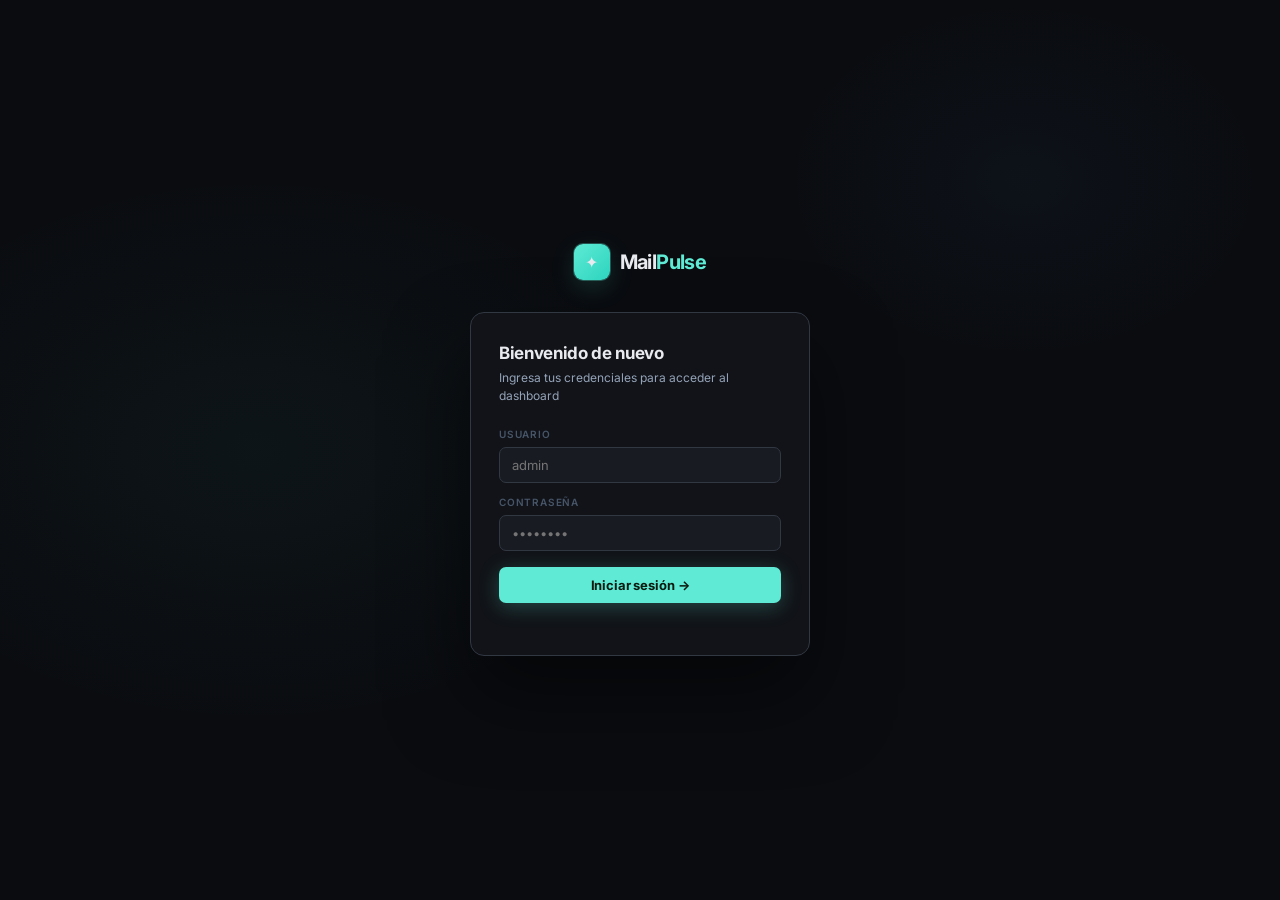
<file: frontend/index.html>
<!DOCTYPE html>
<html lang="es">

<head>
  <meta charset="UTF-8" />
  <meta name="viewport" content="width=device-width,initial-scale=1.0,viewport-fit=cover" />
  <meta name="theme-color" content="#0d9488" />
  <meta name="apple-mobile-web-app-capable" content="yes" />
  <meta name="apple-mobile-web-app-status-bar-style" content="black-translucent" />
  <title>MailPulse - AWS</title>
  <link rel="icon" type="image/svg+xml" href="assets/favicon.svg" />
  <!-- Prevent flash of login screen: check token before paint -->
  <script>
    if (localStorage.getItem('ses_token')) {
      document.documentElement.classList.add('has-token');
    }
  </script>
  <link rel="preconnect" href="https://fonts.googleapis.com" />
  <link
    href="https://fonts.googleapis.com/css2?family=Inter:wght@300;400;500;600;700;800&family=JetBrains+Mono:wght@400;500;700&display=swap"
    rel="stylesheet" />
  <link rel="stylesheet" href="css/styles.css" />
  <style>
    :root {
      /* Modern, calm palette - less saturated */
      --bg: #0a0c10;
      --surface: #111318;
      --surface2: #181b22;
      --surface3: #1f232b;
      --border: #252a34;
      --border2: #323842;
      
      /* Accent - muted teal (calming) */
      --accent: #5eead4;
      --accent-dim: rgba(94, 234, 212, .08);
      --accent-glow: rgba(94, 234, 212, .15);
      
      /* Secondary accent - soft blue */
      --accent2: #7dd3fc;
      --accent2-dim: rgba(125, 211, 252, .08);
      
      /* Text - softer whites */
      --text: #e8eaf0;
      --text2: #94a3b8;
      --text3: #475569;
      
      /* Status colors - muted */
      --red: #fca5a5;
      --red-dim: rgba(252, 165, 165, .08);
      --orange: #fdba74;
      --orange-dim: rgba(253, 186, 116, .08);
      --yellow: #fde047;
      --yellow-dim: rgba(253, 224, 71, .08);
      --blue: #93c5fd;
      --blue-dim: rgba(147, 197, 253, .08);
      
      --text-on-accent: #0a1a0e;
      --pdf-body: #1a1d24;
      --mono: 'JetBrains Mono', monospace;
      --sans: 'Inter', sans-serif;
      --display: 'Inter', sans-serif;
      --sw: 240px;
      --sw-collapsed: 54px;
      --r: 8px;
      --sidebar-transition: width .25s cubic-bezier(.4, 0, .2, 1);
    }

    /* ── LIGHT THEME ── */
    [data-theme="light"] {
      --bg: #f8fafc;
      --surface: #ffffff;
      --surface2: #f1f5f9;
      --surface3: #e2e8f0;
      --border: #e2e8f0;
      --border2: #cbd5e1;
      --text: #0f172a;
      --text2: #475569;
      --text3: #94a3b8;
      
      /* Accent - teal for light theme */
      --accent: #0d9488;
      --accent-dim: rgba(13, 148, 136, .08);
      --accent-glow: rgba(13, 148, 136, .15);
      
      --blue: #0284c7;
      --blue-dim: rgba(2, 132, 199, .08);
      --red: #dc2626;
      --red-dim: rgba(220, 38, 38, .08);
      --orange: #ea580c;
      --orange-dim: rgba(234, 88, 12, .08);
      --yellow: #ca8a04;
      --yellow-dim: rgba(202, 138, 4, .08);
      --text-on-accent: #fff;
      --pdf-body: #f0f2f5;
    }

    *,
    *::before,
    *::after {
      box-sizing: border-box;
      margin: 0;
      padding: 0
    }

    html,
    body {
      height: 100%
    }

    body {
      font-family: var(--sans);
      background: var(--bg);
      color: var(--text);
      overflow: hidden;
      font-size: 13px;
      -webkit-font-smoothing: antialiased
    }

    button {
      font-family: var(--sans);
      cursor: pointer
    }

    input,
    select {
      font-family: var(--sans)
    }

    ::-webkit-scrollbar {
      width: 3px;
      height: 3px
    }

    ::-webkit-scrollbar-track {
      background: transparent
    }

    ::-webkit-scrollbar-thumb {
      background: var(--border2);
      border-radius: 3px
    }

    /* ═══ LOGIN ═══ */
    #login-screen {
      display: flex;
      align-items: center;
      justify-content: center;
      height: 100vh;
      background:
        radial-gradient(ellipse 600px 400px at 20% 50%, rgba(94, 234, 212, .04) 0%, transparent 70%),
        radial-gradient(ellipse 400px 300px at 80% 20%, rgba(96, 165, 250, .04) 0%, transparent 60%),
        var(--bg);
    }

    .login-wrap {
      width: 340px
    }

    .login-brand {
      display: flex;
      align-items: center;
      gap: 10px;
      margin-bottom: 32px;
      justify-content: center
    }

    .login-logo {
      width: 36px;
      height: 36px;
      border-radius: 9px;
      flex-shrink: 0;
      background: linear-gradient(135deg, #5eead4, #2dd4bf);
      display: flex;
      align-items: center;
      justify-content: center;
      font-size: 16px;
      box-shadow: 0 0 0 1px rgba(94, 234, 212, .3), 0 8px 24px rgba(94, 234, 212, .15);
    }

    .login-wordmark {
      font-family: var(--display);
      font-size: 20px;
      font-weight: 700;
      letter-spacing: -.03em
    }

    .login-wordmark em {
      font-style: normal;
      color: var(--accent)
    }

    .login-card {
      background: var(--surface);
      border: 1px solid var(--border2);
      border-radius: 14px;
      padding: 28px;
      box-shadow: 0 40px 80px rgba(0, 0, 0, .5);
    }

    .login-card h2 {
      font-family: var(--display);
      font-size: 17px;
      font-weight: 700;
      margin-bottom: 3px;
      letter-spacing: -.02em
    }

    .login-card p {
      font-size: 12px;
      color: var(--text2);
      margin-bottom: 22px
    }

    .field {
      margin-bottom: 12px
    }

    .field label {
      display: block;
      font-size: 10px;
      font-weight: 600;
      color: var(--text3);
      text-transform: uppercase;
      letter-spacing: .08em;
      margin-bottom: 5px
    }

    .field input {
      width: 100%;
      background: var(--surface2);
      border: 1px solid var(--border2);
      border-radius: 7px;
      padding: 9px 12px;
      color: var(--text);
      font-size: 13px;
      outline: none;
      transition: border-color .15s, box-shadow .15s;
    }

    .field input:focus {
      border-color: var(--accent);
      box-shadow: 0 0 0 3px var(--accent-dim)
    }

    .btn-login {
      width: 100%;
      margin-top: 4px;
      background: var(--accent);
      color: var(--text-on-accent);
      border: none;
      border-radius: 7px;
      padding: 10px;
      font-size: 13px;
      font-weight: 700;
      font-family: var(--display);
      letter-spacing: -.01em;
      transition: opacity var(--t), transform var(--t);
      box-shadow: 0 4px 20px rgba(94, 234, 212, .25);
    }

    .btn-login:hover {
      opacity: .9
    }

    .btn-login:active {
      transform: scale(.99)
    }

    .btn-login:disabled {
      opacity: .7;
      cursor: not-allowed;
      pointer-events: none;
    }

    .btn-login.loading {
      position: relative;
      color: transparent;
    }

    .btn-login.loading::after {
      content: '';
      position: absolute;
      width: 18px;
      height: 18px;
      top: 50%;
      left: 50%;
      margin-left: -9px;
      margin-top: -9px;
      border: 2px solid #0a1a0e;
      border-top-color: transparent;
      border-radius: 50%;
      animation: spin .6s linear infinite;
    }

    .login-error {
      color: var(--red);
      font-size: 11px;
      margin-top: 8px;
      text-align: center;
      min-height: 16px
    }

    /* ═══ APP SHELL ═══ */
    #app {
      display: flex;
      height: 100vh
    }

    #app.hidden {
      display: none
    }

    /* ═══ SIDEBAR — Clean, modern design ═══ */
    .an-sidebar {
      width: var(--sb-w);
      flex-shrink: 0;
      background: var(--surface);
      border-right: 1px solid var(--border);
      display: flex;
      flex-direction: column;
      overflow: hidden;
      transition: var(--sidebar-transition);
      position: relative;
      z-index: 10;
    }

    .an-sidebar.collapsed {
      width: var(--sb-collapsed);
    }

    /* Brand */
    .asb-brand {
      padding: 0 14px;
      height: 52px;
      display: flex;
      align-items: center;
      gap: 10px;
      border-bottom: 1px solid var(--border);
      flex-shrink: 0;
    }

    .asb-logo {
      width: 28px;
      height: 28px;
      border-radius: 8px;
      flex-shrink: 0;
      background: linear-gradient(135deg, #5eead4, #2dd4bf);
      display: flex;
      align-items: center;
      justify-content: center;
      font-size: 12px;
      box-shadow: 0 0 0 1px rgba(94, 234, 212, .25);
    }

    .asb-name {
      font-family: var(--display);
      font-size: 15px;
      font-weight: 700;
      letter-spacing: -.03em;
      white-space: nowrap;
      overflow: hidden;
    }

    .asb-name em {
      font-style: normal;
      color: var(--accent);
    }

    .asb-collapse {
      margin-left: auto;
      flex-shrink: 0;
      width: 24px;
      height: 24px;
      border-radius: 6px;
      background: var(--surface2);
      border: 1px solid var(--border);
      color: var(--text3);
      font-size: 14px;
      font-weight: 700;
      display: flex;
      align-items: center;
      justify-content: center;
      cursor: pointer;
      transition: all .15s;
    }

    .asb-collapse:hover {
      border-color: var(--accent);
      color: var(--accent);
      background: var(--accent-dim);
    }

    /* Navigation */
    .asb-nav {
      flex: 1;
      overflow-y: auto;
      overflow-x: hidden;
      padding: 8px;
      display: flex;
      flex-direction: column;
      gap: 2px;
    }

    .asb-section-label {
      font-size: 10px;
      font-weight: 700;
      text-transform: uppercase;
      letter-spacing: .08em;
      color: var(--text3);
      padding: 10px 8px 6px;
      white-space: nowrap;
    }

    .asb-item {
      display: flex;
      align-items: center;
      gap: 10px;
      padding: 8px 10px;
      border-radius: var(--r-sm);
      font-size: 13px;
      font-weight: 500;
      color: var(--text2);
      cursor: pointer;
      transition: all var(--t);
      white-space: nowrap;
      text-decoration: none;
      border: none;
      background: none;
      width: 100%;
      text-align: left;
    }

    .asb-item:hover {
      background: var(--surface2);
      color: var(--text);
    }

    .asb-item.active {
      background: var(--accent-dim);
      color: var(--accent);
    }

    .asb-item-dot {
      width: 7px;
      height: 7px;
      border-radius: 50%;
      flex-shrink: 0;
      transition: background var(--t);
    }

    .asb-item-label {
      flex: 1;
      overflow: hidden;
      text-overflow: ellipsis;
    }

    .asb-item-count {
      font-size: 11px;
      font-family: var(--mono);
      background: var(--surface3);
      color: var(--text3);
      border-radius: 10px;
      padding: 1px 7px;
      min-width: 24px;
      text-align: center;
    }

    .asb-item.active .asb-item-count {
      background: var(--accent-glow);
      color: var(--accent);
    }

    /* Footer */
    .asb-footer {
      border-top: 1px solid var(--border);
      padding: 12px 14px;
      display: flex;
      align-items: center;
      gap: 10px;
      flex-shrink: 0;
    }

    .asb-avatar {
      width: 30px;
      height: 30px;
      border-radius: 50%;
      flex-shrink: 0;
      background: linear-gradient(135deg, #5eead4, #7dd3fc);
      display: flex;
      align-items: center;
      justify-content: center;
      font-size: 12px;
      font-weight: 700;
      color: var(--text-on-accent);
      font-family: var(--display);
    }

    .asb-footer-info {
      flex: 1;
      min-width: 0;
    }

    .asb-footer-name {
      font-size: 12px;
      font-weight: 600;
      overflow: hidden;
      text-overflow: ellipsis;
      white-space: nowrap;
      font-family: var(--display);
    }

    .asb-footer-role {
      font-size: 10px;
      color: var(--text3);
      font-family: var(--mono);
    }

    .asb-theme-btn {
      background: none;
      border: 1px solid var(--border2);
      color: var(--text3);
      border-radius: 6px;
      width: 28px;
      height: 28px;
      font-size: 14px;
      transition: all var(--t);
      display: flex;
      align-items: center;
      justify-content: center;
      flex-shrink: 0;
    }

    .asb-theme-btn:hover {
      border-color: var(--yellow);
      color: var(--yellow);
    }

    /* Collapsed state */
    .an-sidebar.collapsed .asb-name,
    .an-sidebar.collapsed .asb-section-label,
    .an-sidebar.collapsed .asb-item-label,
    .an-sidebar.collapsed .asb-item-count,
    .an-sidebar.collapsed .asb-footer-info {
      display: none !important;
    }

    .an-sidebar.collapsed .asb-brand {
      justify-content: center;
      padding: 0 8px;
      gap: 0;
    }

    .an-sidebar.collapsed .asb-logo {
      margin: 0 auto;
    }

    .an-sidebar.collapsed .asb-collapse {
      display: none;
    }

    .an-sidebar.collapsed .asb-item {
      justify-content: center;
      padding: 10px 6px;
    }

    .an-sidebar.collapsed .asb-item-dot {
      margin: 0;
    }

    .an-sidebar.collapsed .asb-footer {
      justify-content: center;
      padding: 10px 6px;
      flex-wrap: wrap;
      gap: 6px;
    }

    .an-sidebar.collapsed .asb-footer-info,
    .an-sidebar.collapsed .asb-theme-btn {
      display: none;
    }

    /* Tooltip for collapsed items */
    .an-sidebar.collapsed .asb-item {
      position: relative;
    }

    .an-sidebar.collapsed .asb-item::after {
      content: attr(data-tooltip);
      position: absolute;
      left: 100%;
      top: 50%;
      transform: translateY(-50%);
      background: var(--surface3);
      color: var(--text);
      padding: 4px 8px;
      border-radius: 4px;
      font-size: 11px;
      white-space: nowrap;
      opacity: 0;
      pointer-events: none;
      transition: opacity 0.15s;
      z-index: 100;
      margin-left: 6px;
    }

    .an-sidebar.collapsed .asb-item:hover::after {
      opacity: 1;
    }

    /* Overlay for mobile */
    .an-sidebar-overlay {
      display: none;
      position: fixed;
      inset: 0;
      z-index: 9;
      background: rgba(0,0,0,.55);
    }

    .an-sidebar-overlay.show {
      display: block;
    }

    /* Expand strip (visible when collapsed) */
    .sb-expand-strip {
      display: none;
      position: absolute;
      right: -1px;
      top: 50%;
      transform: translateY(-50%);
      width: 20px;
      height: 56px;
      background: var(--surface);
      border: 1px solid var(--border);
      border-left: none;
      border-radius: 0 6px 6px 0;
      align-items: center;
      justify-content: center;
      cursor: pointer;
      z-index: 11;
      color: var(--text3);
      font-size: 11px;
      transition: all var(--t);
      padding: 0;
    }

    .sb-expand-strip:hover {
      color: var(--accent);
      background: var(--accent-dim);
    }

    .an-sidebar.collapsed .sb-expand-strip {
      display: flex;
    }

    .an-sidebar:not(.collapsed) .sb-expand-strip {
      display: none;
    }

    /* Mobile sidebar */
    @media (max-width: 768px) {
      .an-sidebar {
        position: fixed;
        left: 0;
        top: 0;
        bottom: 0;
        z-index: 100;
        transform: translateX(-100%);
        transition: transform .25s cubic-bezier(.4,0,.2,1);
        width: var(--sb-w) !important;
        box-shadow: none;
      }

      .an-sidebar.open {
        transform: translateX(0);
        box-shadow: 4px 0 32px rgba(0,0,0,.55);
      }

      .an-sidebar.open .asb-name,
      .an-sidebar.open .asb-section-label,
      .an-sidebar.open .asb-item-label,
      .an-sidebar.open .asb-item-count,
      .an-sidebar.open .asb-footer-info {
        display: flex !important;
      }

      .an-sidebar.open .asb-brand {
        justify-content: flex-start;
        padding: 0 14px;
      }

      .an-sidebar.open .asb-logo {
        margin: 0;
      }

      .an-sidebar.open .asb-item {
        justify-content: flex-start;
        padding: 8px 10px;
      }
    }

    /* ═══ MAIN PANEL ═══ */
    .main-panel {
      flex: 1;
      display: flex;
      flex-direction: column;
      overflow: hidden;
      min-width: 0
    }

    /* ═══ TOPBAR ═══ */
    .topbar {
      height: 48px;
      flex-shrink: 0;
      border-bottom: 1px solid var(--border);
      background: var(--surface);
      display: flex;
      align-items: center;
      gap: 8px;
      padding: 0 14px;
    }

    .topbar-title {
      font-family: var(--display);
      font-size: 14px;
      font-weight: 700;
      flex-shrink: 0;
      letter-spacing: -.02em
    }

    .search-wrap {
      flex: 1;
      max-width: 360px;
      position: relative
    }

    .search-wrap input {
      width: 100%;
      background: var(--surface2);
      border: 1px solid var(--border);
      border-radius: 7px;
      padding: 6px 12px 6px 32px;
      color: var(--text);
      font-size: 12px;
      outline: none;
      transition: border-color var(--t), box-shadow var(--t);
    }

    .search-wrap input:focus {
      border-color: var(--accent);
      box-shadow: 0 0 0 3px var(--accent-dim)
    }

    .search-wrap input::placeholder {
      color: var(--text3)
    }

    .search-icon {
      position: absolute;
      left: 10px;
      top: 50%;
      transform: translateY(-50%);
      color: var(--text3);
      font-size: 12px;
      pointer-events: none
    }

    .topbar-filters {
      display: flex;
      gap: 5px;
      align-items: center;
      margin-left: auto
    }

    .fsel {
      background: var(--surface2);
      border: 1px solid var(--border);
      border-radius: 6px;
      padding: 5px 8px;
      color: var(--text);
      font-size: 11px;
      outline: none;
      height: 30px;
      transition: border-color var(--t);
    }

    .fsel:focus {
      border-color: var(--accent)
    }

    input[type="date"].fsel {
      color-scheme: dark;
      width: 122px
    }

    .topbar-sep {
      width: 1px;
      height: 18px;
      background: var(--border);
      flex-shrink: 0
    }

    .refresh-btn {
      width: 30px;
      height: 30px;
      border-radius: 6px;
      flex-shrink: 0;
      background: var(--surface2);
      border: 1px solid var(--border);
      color: var(--text2);
      font-size: 14px;
      display: flex;
      align-items: center;
      justify-content: center;
      transition: all var(--t);
    }

    .refresh-btn:hover {
      border-color: var(--accent);
      color: var(--accent);
      background: var(--accent-dim)
    }

    .refresh-btn.spinning #refresh-icon {
      display: inline-block;
      animation: spin .6s linear infinite
    }

    @keyframes spin {
      to {
        transform: rotate(360deg)
      }
    }

    /* ═══ SPLIT ═══ */
    .split-view {
      display: flex;
      flex: 1;
      overflow: hidden
    }

    .split-list {
      width: 390px;
      min-width: 260px;
      flex-shrink: 0;
      border-right: 1px solid var(--border);
      display: flex;
      flex-direction: column;
      overflow: hidden
    }

    .split-detail {
      flex: 1;
      display: flex;
      flex-direction: column;
      overflow: hidden;
      min-width: 0
    }

    /* ═══ EMAIL LIST ═══ */
    .email-list {
      flex: 1;
      overflow-y: auto
    }

    /* Email skeleton loader */
    .email-skeleton {
      display: flex;
      flex-direction: column;
      gap: 0;
    }
    .email-skeleton-row {
      display: grid;
      grid-template-columns: 16px 1fr 58px 86px;
      align-items: center;
      padding: 0 12px;
      min-height: 54px;
      border-bottom: 1px solid var(--border);
      gap: 8px;
    }
    .email-skeleton-row .sk-flag {
      width: 5px;
      height: 5px;
      border-radius: 50%;
      background: var(--surface3);
    }
    .email-skeleton-row .sk-main {
      display: flex;
      flex-direction: column;
      gap: 6px;
    }
    .email-skeleton-row .sk-line {
      height: 10px;
      border-radius: 4px;
      background: var(--surface3);
      animation: shimmer 1.5s infinite;
    }
    .email-skeleton-row .sk-line.sk-to {
      width: 60%;
    }
    .email-skeleton-row .sk-line.sk-subject {
      width: 80%;
    }
    .email-skeleton-row .sk-date {
      width: 40px;
      height: 10px;
      border-radius: 4px;
      background: var(--surface3);
      animation: shimmer 1.5s infinite;
    }
    .email-skeleton-row .sk-status {
      width: 50px;
      height: 18px;
      border-radius: 10px;
      background: var(--surface3);
      animation: shimmer 1.5s infinite;
      justify-self: end;
    }

    .email-row {
      display: grid;
      grid-template-columns: 16px 1fr 58px 86px;
      align-items: center;
      padding: 0 12px;
      min-height: 54px;
      border-bottom: 1px solid var(--border);
      cursor: pointer;
      transition: background var(--t);
      position: relative;
    }

    .email-row::before {
      content: '';
      position: absolute;
      left: 0;
      top: 6px;
      bottom: 6px;
      width: 2px;
      border-radius: 1px;
      background: transparent;
      transition: background var(--t);
    }

    .email-row:hover {
      background: var(--surface2)
    }

    .email-row:hover::before {
      background: var(--border2)
    }

    .email-row.selected {
      background: rgba(94, 234, 212, .05)
    }

    .email-row.selected::before {
      background: var(--accent)
    }

    .er-flags {
      display: flex;
      flex-direction: column;
      gap: 3px;
      align-items: center
    }

    .flag {
      width: 6px;
      height: 6px;
      border-radius: 50%
    }

    .flag.bounce {
      background: var(--red)
    }

    .flag.complaint {
      background: var(--orange)
    }

    .er-main {
      min-width: 0;
      padding: 9px 10px 9px 0
    }

    .er-to {
      font-size: 12px;
      font-weight: 600;
      white-space: nowrap;
      overflow: hidden;
      text-overflow: ellipsis;
      display: flex;
      align-items: center;
      gap: 5px
    }

    .er-subject {
      font-size: 11px;
      color: var(--text2);
      margin-top: 2px;
      white-space: nowrap;
      overflow: hidden;
      text-overflow: ellipsis
    }

    .er-date {
      font-family: var(--mono);
      font-size: 10px;
      color: var(--text3);
      text-align: right;
      padding-right: 7px
    }

    .er-status {
      display: flex;
      justify-content: flex-end
    }

    /* Badges */
    .badge {
      display: inline-flex;
      align-items: center;
      padding: 2px 7px;
      border-radius: 20px;
      font-size: 10px;
      font-weight: 600;
      font-family: var(--mono);
      letter-spacing: .02em;
      white-space: nowrap
    }

    .badge.delivered {
      background: var(--accent-dim);
      color: var(--accent)
    }

    .badge.sent {
      background: var(--blue-dim);
      color: var(--blue)
    }

    .badge.bounce {
      background: var(--red-dim);
      color: var(--red)
    }

    .badge.complaint {
      background: var(--orange-dim);
      color: var(--orange)
    }

    .badge.open {
      background: var(--yellow-dim);
      color: var(--yellow)
    }

    .badge.click {
      background: var(--yellow-dim);
      color: var(--yellow)
    }

    .badge.failed {
      background: var(--red-dim);
      color: var(--red)
    }

    /* ═══ PAGINATION ═══ */
    .pagination {
      flex-shrink: 0;
      border-top: 1px solid var(--border);
      display: flex;
      align-items: center;
      justify-content: space-between;
      padding: 7px 12px
    }

    .pag-info {
      font-size: 10px;
      color: var(--text3);
      font-family: var(--mono)
    }

    .pag-btns {
      display: flex;
      gap: 3px
    }

    .pag-btn {
      background: var(--surface2);
      border: 1px solid var(--border);
      color: var(--text2);
      border-radius: 5px;
      padding: 3px 9px;
      font-size: 10px;
      font-family: var(--mono);
      transition: all .15s;
    }

    .pag-btn:hover:not(:disabled) {
      border-color: var(--accent);
      color: var(--accent)
    }

    .pag-btn:disabled {
      opacity: .3;
      cursor: default
    }

    .pag-btn.cur {
      background: var(--accent-dim);
      border-color: rgba(94, 234, 212, .3);
      color: var(--accent)
    }

    /* ═══ DETAIL ═══ */
    .detail-empty {
      flex: 1;
      display: flex;
      flex-direction: column;
      align-items: center;
      justify-content: center;
      color: var(--text3);
      gap: 8px
    }

    .detail-empty .de-icon {
      font-size: 32px;
      opacity: .2
    }

    .detail-empty p {
      font-size: 12px
    }

    .detail-panel {
      flex: 1;
      overflow-y: auto;
      padding: 22px 24px
    }

    .detail-subject {
      font-family: var(--display);
      font-size: 17px;
      font-weight: 700;
      letter-spacing: -.03em;
      line-height: 1.3;
      margin-bottom: 12px
    }

    .detail-meta-grid {
      display: flex;
      flex-wrap: wrap;
      gap: 4px 16px;
      font-size: 11px;
      margin-bottom: 10px;
      padding-bottom: 10px;
      border-bottom: 1px solid var(--border)
    }

    .dm-item {
      display: flex;
      gap: 5px;
      align-items: center
    }

    .dm-lbl {
      color: var(--text3);
      font-family: var(--mono);
      font-size: 10px
    }

    .dm-val {
      color: var(--text2);
      font-weight: 500
    }

    .detail-status-row {
      display: flex;
      align-items: center;
      gap: 7px;
      margin-bottom: 4px;
      flex-wrap: wrap
    }

    .msg-id {
      font-size: 9px;
      color: var(--text3);
      font-family: var(--mono);
      background: var(--surface2);
      border: 1px solid var(--border);
      border-radius: 4px;
      padding: 2px 6px;
      max-width: 260px;
      overflow: hidden;
      text-overflow: ellipsis;
      white-space: nowrap
    }

    .divider {
      height: 1px;
      background: var(--border);
      margin: 14px 0
    }

    /* Content */
    .content-frame {
      border-radius: var(--r);
      overflow: hidden;
      border: 1px solid var(--border2);
      background: #fff;
      max-height: 600px;
    }

    .content-frame iframe {
      width: 100%;
      border: none;
      min-height: 260px;
      display: block
    }

    .content-plain {
      background: var(--surface2);
      border: 1px solid var(--border);
      border-radius: var(--r);
      padding: 14px;
      font-family: var(--mono);
      font-size: 11px;
      color: var(--text2);
      white-space: pre-wrap;
      line-height: 1.65
    }

    /* Attachments */
    .attach-section {
      margin-bottom: 12px
    }

    .attach-title {
      font-size: 9px;
      font-weight: 700;
      color: var(--text3);
      text-transform: uppercase;
      letter-spacing: .08em;
      margin-bottom: 7px
    }

    .attach-list {
      display: flex;
      flex-wrap: wrap;
      gap: 5px
    }

    .attach-item {
      display: flex;
      align-items: center;
      gap: 7px;
      background: var(--surface2);
      border: 1px solid var(--border);
      border-radius: 7px;
      padding: 6px 10px;
      font-size: 11px;
      transition: border-color .15s
    }

    .attach-item:hover {
      border-color: var(--accent)
    }

    .attach-icon {
      font-size: 13px
    }

    .attach-name {
      color: var(--text);
      font-weight: 600;
      max-width: 150px;
      overflow: hidden;
      text-overflow: ellipsis;
      white-space: nowrap
    }

    .attach-size {
      color: var(--text3);
      font-family: var(--mono);
      font-size: 10px
    }

    .attach-badge {
      font-size: 9px;
      background: var(--accent-dim);
      color: var(--accent);
      border-radius: 3px;
      padding: 1px 5px;
      font-family: var(--mono);
      font-weight: 700
    }

    .attach-actions {
      display: flex;
      gap: 3px;
      margin-left: 3px
    }

    .attach-btn {
      background: none;
      border: 1px solid var(--border2);
      border-radius: 4px;
      color: var(--text2);
      padding: 2px 7px;
      font-size: 10px;
      transition: all .15s
    }

    .attach-btn:hover {
      border-color: var(--accent);
      color: var(--accent);
      background: var(--accent-dim)
    }

    .attach-btn.dl {
      border-color: rgba(94, 234, 212, .2);
      color: var(--accent)
    }

    .attach-btn.dl:hover {
      background: var(--accent-dim)
    }

    /* Events */
    .events-section {
      margin-top: 18px
    }

    .events-header {
      display: flex;
      align-items: center;
      justify-content: space-between;
      padding: 10px 14px;
      cursor: pointer;
      background: var(--surface2);
      border: 1px solid var(--border);
      border-radius: 8px;
      transition: background var(--t);
    }

    .events-header:hover {
      background: var(--surface3)
    }

    .events-header-left {
      display: flex;
      align-items: center;
      gap: 7px
    }

    .events-toggle-title {
      font-size: 10px;
      font-weight: 700;
      color: var(--text2);
      text-transform: uppercase;
      letter-spacing: .07em;
      font-family: var(--display)
    }

    .events-count {
      font-size: 9px;
      font-family: var(--mono);
      background: var(--surface3);
      color: var(--text3);
      border-radius: 8px;
      padding: 1px 6px
    }

    .events-chevron {
      font-size: 11px;
      color: var(--text3);
      transition: transform var(--t);
    }

    .events-chevron.open {
      transform: rotate(180deg)
    }

    .events-body {
      overflow: hidden;
      transition: max-height var(--t);
    }

    .events-body.collapsed {
      max-height: 0 !important
    }

    .event-timeline {
      position: relative;
      padding: 12px 0 4px 16px
    }

    .event-timeline::before {
      content: '';
      position: absolute;
      left: 6px;
      top: 0;
      bottom: 0;
      width: 1px;
      background: var(--border2)
    }

    .event-item {
      position: relative;
      margin-bottom: 12px
    }

    .event-dot {
      position: absolute;
      left: -13px;
      top: 3px;
      width: 7px;
      height: 7px;
      border-radius: 50%;
      border: 2px solid var(--bg)
    }

    .event-dot.send {
      background: var(--blue)
    }

    .event-dot.delivery {
      background: var(--accent)
    }

    .event-dot.bounce {
      background: var(--red)
    }

    .event-dot.complaint {
      background: var(--orange)
    }

    .event-dot.open {
      background: var(--yellow)
    }

    .event-dot.click {
      background: var(--yellow)
    }

    .event-dot.default {
      background: var(--text3)
    }

    .event-type {
      font-size: 10px;
      font-weight: 700;
      color: var(--text);
      text-transform: uppercase;
      letter-spacing: .05em;
      font-family: var(--display)
    }

    .event-time {
      font-size: 10px;
      color: var(--text3);
      font-family: var(--mono);
      margin-top: 1px
    }

    .event-data {
      margin-top: 5px;
      background: var(--surface2);
      border-radius: 5px;
      padding: 7px 9px;
      font-family: var(--mono);
      font-size: 10px;
      color: var(--text2);
      border: 1px solid var(--border);
      line-height: 1.5;
      white-space: pre-wrap;
      word-break: break-all;
      max-height: 150px;
      overflow-y: auto
    }

    /* ═══ BLOCKED ═══ */
    .view-content {
      flex: 1;
      overflow-y: auto;
      padding: 22px
    }

    .view-header {
      margin-bottom: 18px
    }

    .view-header h2 {
      font-family: var(--display);
      font-size: 17px;
      font-weight: 700;
      letter-spacing: -.02em
    }

    .view-header p {
      font-size: 12px;
      color: var(--text2);
      margin-top: 3px
    }

    .blocked-table {
      width: 100%;
      border-collapse: collapse;
      font-size: 12px
    }

    .blocked-table th {
      text-align: left;
      padding: 7px 12px;
      font-size: 9px;
      text-transform: uppercase;
      letter-spacing: .07em;
      color: var(--text3);
      border-bottom: 1px solid var(--border);
      font-weight: 700
    }

    .blocked-table td {
      padding: 10px 12px;
      border-bottom: 1px solid var(--border)
    }

    .blocked-table tr:hover td {
      background: var(--surface2)
    }

    .blocked-table .email-cell {
      font-family: var(--mono);
      font-size: 11px;
      color: var(--red)
    }

    .blocked-table .date-cell {
      font-family: var(--mono);
      font-size: 10px;
      color: var(--text3)
    }

    /* ═══ PDF MODAL ═══ */
    .pdf-modal-overlay {
      display: none;
      position: fixed;
      inset: 0;
      z-index: 1000;
      background: rgba(0, 0, 0, .85);
      backdrop-filter: blur(8px);
      align-items: center;
      justify-content: center
    }

    .pdf-modal-overlay.open {
      display: flex
    }

    .pdf-modal {
      background: var(--surface);
      border: 1px solid var(--border2);
      border-radius: 12px;
      overflow: hidden;
      width: 90vw;
      max-width: 900px;
      height: 88vh;
      display: flex;
      flex-direction: column;
      box-shadow: 0 40px 100px rgba(0, 0, 0, .7)
    }

    .pdf-modal-header {
      display: flex;
      align-items: center;
      gap: 10px;
      padding: 11px 16px;
      border-bottom: 1px solid var(--border);
      flex-shrink: 0
    }

    .pdf-modal-title {
      font-size: 12px;
      font-weight: 600;
      flex: 1;
      overflow: hidden;
      text-overflow: ellipsis;
      white-space: nowrap;
      font-family: var(--display)
    }

    .pdf-modal-actions {
      display: flex;
      gap: 6px
    }

    .pdf-modal-close {
      background: none;
      border: 1px solid var(--border2);
      border-radius: 5px;
      color: var(--text2);
      width: 26px;
      height: 26px;
      font-size: 13px;
      display: flex;
      align-items: center;
      justify-content: center;
      transition: all .15s
    }

    .pdf-modal-close:hover {
      border-color: var(--red);
      color: var(--red)
    }

    .pdf-modal-body {
      flex: 1;
      overflow: hidden;
      background: var(--pdf-body)
    }

    .pdf-modal-body iframe {
      width: 100%;
      height: 100%;
      border: none
    }

    .pdf-nopreview {
      display: flex;
      flex-direction: column;
      align-items: center;
      justify-content: center;
      height: 100%;
      gap: 10px;
      color: var(--text2);
      text-align: center;
      padding: 24px
    }

    .pdf-nopreview .pnp-icon {
      font-size: 40px;
      opacity: .25
    }

    /* ═══════════════════════════════════════════════════════
   ANALYTICS — component-ready structure (→ React/Tailwind)
   ═══════════════════════════════════════════════════════ */

    /* Layout */
    .analytics-body {
      flex: 1;
      overflow-y: auto;
      padding: 20px 22px;
      display: flex;
      flex-direction: column;
      gap: 18px;
      background: var(--bg);
    }

    /* Alert Banner */
    .an-alert {
      display: flex;
      align-items: center;
      gap: 12px;
      background: var(--red-dim);
      border: 1px solid rgba(248, 113, 113, .35);
      border-radius: 10px;
      padding: 12px 16px;
      animation: alert-pulse 2.5s ease-in-out infinite;
    }

    @keyframes alert-pulse {

      0%,
      100% {
        border-color: rgba(248, 113, 113, .35);
        box-shadow: none
      }

      50% {
        border-color: rgba(248, 113, 113, .7);
        box-shadow: 0 0 0 3px rgba(248, 113, 113, .08)
      }
    }

    .an-alert-icon {
      font-size: 20px;
      flex-shrink: 0
    }

    .an-alert-content {
      flex: 1
    }

    .an-alert-title {
      font-size: 13px;
      font-weight: 700;
      color: var(--red);
      font-family: var(--display)
    }

    .an-alert-desc {
      font-size: 11px;
      color: rgba(248, 113, 113, .8);
      margin-top: 2px;
      font-family: var(--mono)
    }

    .an-alert-badge {
      font-family: var(--mono);
      font-size: 16px;
      font-weight: 700;
      color: var(--red);
      background: rgba(248, 113, 113, .15);
      border-radius: 8px;
      padding: 4px 12px;
      flex-shrink: 0;
    }

    .an-alert.warning {
      background: var(--yellow-dim);
      border-color: rgba(251, 191, 36, .35);
      animation: none;
    }

    .an-alert.warning .an-alert-title {
      color: var(--yellow)
    }

    .an-alert.warning .an-alert-desc {
      color: rgba(251, 191, 36, .8)
    }

    .an-alert.warning .an-alert-badge {
      color: var(--yellow);
      background: rgba(251, 191, 36, .15)
    }

    .an-alert.hidden-alert {
      display: none
    }

    /* Controls bar */
    .an-controls {
      display: flex;
      align-items: center;
      gap: 8px;
      flex-wrap: wrap;
    }

    .an-controls-label {
      font-size: 11px;
      color: var(--text3);
      font-weight: 600;
    }

    .an-pill-group {
      display: flex;
      gap: 3px;
    }

    .an-pill {
      background: var(--surface2);
      border: 1px solid var(--border);
      border-radius: 6px;
      padding: 5px 12px;
      font-size: 11px;
      font-weight: 600;
      color: var(--text2);
      cursor: pointer;
      transition: all .15s;
      font-family: var(--mono);
    }

    .an-pill:hover {
      border-color: var(--border2);
      color: var(--text)
    }

    .an-pill.active {
      background: var(--accent-dim);
      border-color: rgba(94, 234, 212, .4);
      color: var(--accent)
    }

    .an-sep {
      width: 1px;
      height: 20px;
      background: var(--border);
    }

    .an-domain-select {
      background: var(--surface2);
      border: 1px solid var(--border);
      border-radius: 6px;
      padding: 5px 10px;
      color: var(--text);
      font-size: 11px;
      outline: none;
      height: 30px;
      min-width: 160px;
      font-family: var(--mono);
    }

    .an-domain-select:focus {
      border-color: var(--accent)
    }

    /* KPI Row */
    .an-kpi-row {
      display: grid;
      grid-template-columns: repeat(4, 1fr);
      gap: 12px;
    }

    /* Componente: <KPICard> */
    .kpi-card {
      background: var(--surface);
      border: 1px solid var(--border);
      border-radius: 10px;
      padding: 16px 18px;
      position: relative;
      overflow: hidden;
      transition: border-color .2s, transform .15s;
      cursor: default;
    }

    .kpi-card:hover {
      border-color: var(--border2);
      transform: translateY(-1px)
    }

    .kpi-card::after {
      content: '';
      position: absolute;
      top: 0;
      left: 0;
      right: 0;
      height: 3px;
    }

    .kpi-card.c-blue::after {
      background: var(--blue)
    }

    .kpi-card.c-green::after {
      background: var(--accent)
    }

    .kpi-card.c-yellow::after {
      background: var(--yellow)
    }

    .kpi-card.c-red::after {
      background: var(--red)
    }

    .kpi-card.c-orange::after {
      background: var(--orange)
    }

    .kc-label {
      font-size: 10px;
      font-weight: 700;
      color: var(--text3);
      text-transform: uppercase;
      letter-spacing: .08em;
      margin-bottom: 10px;
      display: flex;
      align-items: center;
      justify-content: space-between;
    }

    .kc-icon {
      font-size: 14px
    }

    .kc-val {
      font-family: var(--display);
      font-size: 30px;
      font-weight: 800;
      letter-spacing: -.04em;
      line-height: 1;
    }

    .kc-sub {
      font-size: 11px;
      color: var(--text3);
      margin-top: 4px;
      font-family: var(--mono)
    }

    .kc-delta {
      display: inline-flex;
      align-items: center;
      gap: 3px;
      font-size: 10px;
      font-weight: 700;
      padding: 2px 7px;
      border-radius: 10px;
      font-family: var(--mono);
      margin-top: 7px;
    }

    .kc-delta.good {
      background: var(--accent-dim);
      color: var(--accent)
    }

    .kc-delta.bad {
      background: var(--red-dim);
      color: var(--red)
    }

    .kc-delta.warn {
      background: var(--yellow-dim);
      color: var(--yellow)
    }

    .kc-delta.neu {
      background: var(--surface2);
      color: var(--text3)
    }

    /* Chart cards */
    .an-chart-row {
      display: grid;
      gap: 12px
    }

    .an-chart-row.r-1 {
      grid-template-columns: 1fr
    }

    .an-chart-row.r-2 {
      grid-template-columns: 1fr 1fr
    }

    .an-chart-row.r-3-1 {
      grid-template-columns: 2fr 1fr
    }

    /* Componente: <ChartCard> */
    .chart-card {
      background: var(--surface);
      border: 1px solid var(--border);
      border-radius: 10px;
      padding: 16px 18px;
      overflow: hidden;
    }

    .chart-card-header {
      display: flex;
      align-items: center;
      justify-content: space-between;
      margin-bottom: 14px;
    }

    .chart-card-title {
      font-family: var(--display);
      font-size: 13px;
      font-weight: 700;
      letter-spacing: -.01em;
      color: var(--text);
    }

    .chart-card-sub {
      font-size: 11px;
      color: var(--text3);
      margin-top: 2px;
      font-family: var(--mono)
    }

    .chart-legend {
      display: flex;
      align-items: center;
      gap: 12px;
      flex-wrap: wrap;
    }

    .cl-item {
      display: flex;
      align-items: center;
      gap: 5px;
      font-size: 10px;
      color: var(--text2);
      font-family: var(--mono);
    }

    .cl-dot {
      width: 8px;
      height: 8px;
      border-radius: 50%;
      flex-shrink: 0
    }

    .chart-canvas-wrap {
      position: relative;
      width: 100%
    }

    /* Donut component */
    .donut-container {
      display: flex;
      align-items: center;
      gap: 20px;
      padding: 4px 0
    }

    .donut-canvas-wrap {
      flex-shrink: 0;
      position: relative
    }

    .donut-legend-list {
      display: flex;
      flex-direction: column;
      gap: 8px;
      flex: 1;
      min-width: 0
    }

    /* Componente: <DonutLegendItem> */
    .dli {
      display: flex;
      align-items: center;
      gap: 8px;
      cursor: pointer;
      border-radius: 5px;
      padding: 3px 5px;
      transition: background .1s
    }

    .dli:hover {
      background: var(--surface2)
    }

    .dli-dot {
      width: 9px;
      height: 9px;
      border-radius: 50%;
      flex-shrink: 0
    }

    .dli-name {
      font-size: 11px;
      color: var(--text2);
      flex: 1
    }

    .dli-val {
      font-family: var(--mono);
      font-size: 11px;
      font-weight: 600;
      color: var(--text)
    }

    .dli-pct {
      font-family: var(--mono);
      font-size: 10px;
      color: var(--text3);
      min-width: 34px;
      text-align: right
    }

    /* Top senders table */
    .an-table {
      width: 100%;
      border-collapse: collapse;
      font-size: 12px
    }

    .an-table th {
      text-align: left;
      padding: 7px 10px;
      font-size: 9px;
      text-transform: uppercase;
      letter-spacing: .07em;
      color: var(--text3);
      border-bottom: 1px solid var(--border);
      font-weight: 700;
    }

    .an-table td {
      padding: 9px 10px;
      border-bottom: 1px solid var(--border)
    }

    .an-table tr:last-child td {
      border-bottom: none
    }

    .an-table tr:hover td {
      background: var(--surface2)
    }

    .an-table .mono {
      font-family: var(--mono);
      font-size: 11px
    }

    .an-table .email-col {
      color: var(--text);
      font-weight: 500
    }

    .an-table .bar-cell {
      width: 120px
    }

    .mini-bar-track {
      height: 4px;
      background: var(--surface3);
      border-radius: 2px;
      overflow: hidden;
      margin-top: 2px
    }

    .mini-bar-fill {
      height: 100%;
      border-radius: 2px;
      transition: width .6s ease
    }

    /* ═══ TOAST ═══ */
    .refresh-toast {
      position: fixed;
      bottom: 18px;
      right: 18px;
      z-index: 500;
      background: var(--surface);
      border: 1px solid rgba(94, 234, 212, .3);
      color: var(--accent);
      border-radius: 7px;
      padding: 8px 14px;
      font-size: 11px;
      font-weight: 600;
      font-family: var(--mono);
      opacity: 0;
      transform: translateY(5px);
      transition: opacity .25s, transform .25s;
      pointer-events: auto;
      box-shadow: 0 8px 24px rgba(0, 0, 0, .4);
      display: flex;
      align-items: center;
      gap: 8px;
      cursor: pointer;
    }

    .refresh-toast.show {
      opacity: 1;
      transform: translateY(0)
    }

    .toast-close {
      background: none;
      border: none;
      color: var(--text3);
      font-size: 14px;
      padding: 0;
      line-height: 1;
      cursor: pointer;
      transition: color .15s ease;
    }

    .toast-close:hover {
      color: var(--text);
    }

    .loading {
      text-align: center;
      padding: 44px;
      color: var(--text3);
      font-size: 12px
    }

    .error-msg {
      text-align: center;
      padding: 28px;
      color: var(--red);
      font-size: 12px
    }

    /* ═══ ALERTS VIEW ═══ */
    .view-alerts .view-content {
      padding: 20px;
    }

    .alerts-stats {
      display: grid;
      grid-template-columns: repeat(4, 1fr);
      gap: 12px;
      margin-bottom: 20px;
    }

    .alert-stat-card {
      background: var(--surface);
      border: 1px solid var(--border);
      border-radius: var(--r);
      padding: 16px;
      text-align: center;
    }

    .alert-stat-card.critical {
      border-color: rgba(252, 165, 165, .3);
      background: var(--red-dim);
    }

    .alert-stat-card.warning {
      border-color: rgba(253, 186, 116, .3);
      background: var(--orange-dim);
    }

    .alert-stat-card.unread {
      border-color: rgba(147, 197, 253, .3);
      background: var(--blue-dim);
    }

    .alert-stat-value {
      font-family: var(--display);
      font-size: 28px;
      font-weight: 800;
      letter-spacing: -.04em;
    }

    .alert-stat-card.critical .alert-stat-value { color: var(--red); }
    .alert-stat-card.warning .alert-stat-value { color: var(--orange); }
    .alert-stat-card.unread .alert-stat-value { color: var(--blue); }

    .alert-stat-label {
      font-size: 11px;
      color: var(--text3);
      text-transform: uppercase;
      letter-spacing: .05em;
      margin-top: 4px;
    }

    .alerts-list {
      display: flex;
      flex-direction: column;
      gap: 8px;
    }

    .alert-item {
      background: var(--surface);
      border: 1px solid var(--border);
      border-radius: var(--r);
      padding: 14px 16px;
      display: flex;
      align-items: flex-start;
      gap: 12px;
      transition: all var(--t);
    }

    .alert-item:hover {
      border-color: var(--border2);
    }

    .alert-item.unread {
      border-left: 3px solid var(--accent);
    }

    .alert-item.critical {
      border-left-color: var(--red);
    }

    .alert-item.warning {
      border-left-color: var(--orange);
    }

    .alert-icon {
      width: 32px;
      height: 32px;
      border-radius: 8px;
      display: flex;
      align-items: center;
      justify-content: center;
      flex-shrink: 0;
      font-size: 16px;
    }

    .alert-item.critical .alert-icon {
      background: var(--red-dim);
      color: var(--red);
    }

    .alert-item.warning .alert-icon {
      background: var(--orange-dim);
      color: var(--orange);
    }

    .alert-content {
      flex: 1;
      min-width: 0;
    }

    .alert-title {
      font-size: 13px;
      font-weight: 600;
      margin-bottom: 4px;
    }

    .alert-message {
      font-size: 12px;
      color: var(--text2);
      margin-bottom: 6px;
    }

    .alert-meta {
      display: flex;
      gap: 12px;
      font-size: 10px;
      color: var(--text3);
      font-family: var(--mono);
    }

    .alert-actions {
      display: flex;
      gap: 6px;
      flex-shrink: 0;
    }

    .alert-btn {
      padding: 4px 8px;
      border-radius: 4px;
      font-size: 10px;
      cursor: pointer;
      border: 1px solid var(--border);
      background: var(--surface2);
      color: var(--text2);
      transition: all var(--t);
    }

    .alert-btn:hover {
      border-color: var(--accent);
      color: var(--accent);
    }

    .alert-btn.resolve {
      background: var(--accent-dim);
      border-color: rgba(94, 234, 212, .3);
      color: var(--accent);
    }
  </style>
  <!-- Chart.js loaded by analytics.html when needed -->
</head>

<body>

  <!-- LOGIN -->
  <div id="login-screen">
    <div class="login-wrap">
      <div class="login-brand">
        <div class="login-logo">✦</div>
        <div class="login-wordmark">Mail<em>Pulse</em></div>
      </div>
      <div class="login-card">
        <h2>Bienvenido de nuevo</h2>
        <p>Ingresa tus credenciales para acceder al dashboard</p>
        <div class="field">
          <label>Usuario</label>
          <input type="text" id="login-user" placeholder="admin" autocomplete="username" />
        </div>
        <div class="field">
          <label>Contraseña</label>
          <input type="password" id="login-pass" placeholder="••••••••" autocomplete="current-password"
            onkeydown="if(event.key==='Enter')doLogin()" />
        </div>
        <button class="btn-login" id="btn-login" onclick="doLogin()">Iniciar sesión →</button>
        <div class="login-error" id="login-error"></div>
      </div>
    </div>
  </div>

  <!-- APP -->
  <div id="app" class="hidden">

    <!-- SIDEBAR — Unified clean design -->
    <aside class="an-sidebar" id="an-sidebar" aria-label="Menú lateral">
      <!-- Expand strip (visible when collapsed) -->
      <div class="sb-expand-strip" id="sb-expand" onclick="toggleSidebar()" title="Expandir menú">›</div>

      <!-- Brand -->
      <div class="asb-brand">
        <div class="asb-logo">✦</div>
        <div class="asb-name">Mail<em>Pulse</em></div>
        <button class="asb-collapse" id="sb-toggle" onclick="toggleSidebar()" title="Colapsar sidebar">‹</button>
      </div>

      <!-- Navigation -->
      <nav class="asb-nav">
        <div class="asb-section-label">Bandeja</div>
        
        <button class="asb-item active" id="nav-inbox" onclick="showView('inbox')" data-tooltip="Todos los envíos">
          <span class="asb-item-dot" style="background:var(--blue)"></span>
          <span class="asb-item-label">Todos los envíos</span>
          <span class="asb-item-count" id="nav-count-all">—</span>
        </button>
        
        <a class="asb-item" id="nav-analytics" href="analytics.html" data-tooltip="Analítica">
          <span class="asb-item-dot" style="background:var(--accent)"></span>
          <span class="asb-item-label">Analítica</span>
        </a>
        
        <button class="asb-item" id="nav-blocked" onclick="showView('blocked')" data-tooltip="Bloqueados">
          <span class="asb-item-dot" style="background:var(--red)"></span>
          <span class="asb-item-label">Bloqueados</span>
        </button>

        <div class="asb-section-label" style="margin-top: 8px">Estado</div>
        
        <button class="asb-item" onclick="filterByStatus('delivered')" data-tooltip="Entregados">
          <span class="asb-item-dot" style="background:var(--accent)"></span>
          <span class="asb-item-label">Entregados</span>
          <span class="asb-item-count" id="fnav-delivered">—</span>
        </button>
        
        <button class="asb-item" onclick="filterByStatus('open')" data-tooltip="Abiertos">
          <span class="asb-item-dot" style="background:var(--yellow)"></span>
          <span class="asb-item-label">Abiertos</span>
          <span class="asb-item-count" id="fnav-open">—</span>
        </button>
        
        <button class="asb-item" onclick="filterByStatus('bounce')" data-tooltip="Bounce">
          <span class="asb-item-dot" style="background:var(--red)"></span>
          <span class="asb-item-label">Bounce</span>
          <span class="asb-item-count" id="fnav-bounce">—</span>
        </button>
        
        <button class="asb-item" onclick="filterByStatus('complaint')" data-tooltip="Complaint">
          <span class="asb-item-dot" style="background:var(--orange)"></span>
          <span class="asb-item-label">Complaint</span>
          <span class="asb-item-count" id="fnav-complaint">—</span>
        </button>

        <div class="asb-section-label" style="margin-top: 8px">Sistema</div>
        
        <button class="asb-item" id="nav-alerts" onclick="showView('alerts')" data-tooltip="Alertas">
          <span class="asb-item-dot" style="background:var(--orange)"></span>
          <span class="asb-item-label">Alertas</span>
          <span class="asb-item-count hidden" id="alerts-count">0</span>
        </button>
        
        <a class="asb-item" id="nav-reports" href="analytics.html" data-tooltip="Reportes">
          <span class="asb-item-dot" style="background:var(--accent)"></span>
          <span class="asb-item-label">Reportes</span>
        </a>
      </nav>

      <!-- Footer -->
      <div class="asb-footer">
        <div class="asb-avatar" id="sf-avatar">A</div>
        <div class="asb-footer-info">
          <div class="asb-footer-name" id="sf-name">Administrador</div>
          <div class="asb-footer-role">acceso interno</div>
        </div>
        <button class="asb-theme-btn" id="btn-theme" onclick="toggleTheme()" title="Cambiar tema">☀</button>
      </div>
    </aside>
    
    <!-- Overlay for mobile -->
    <div id="sidebar-overlay" class="an-sidebar-overlay"></div>

    <!-- MAIN -->
    <div class="main-panel">

      <!-- INBOX -->
      <div id="view-inbox" class="view-inbox">
        <div class="topbar">
          <button class="btn-menu" onclick="toggleSidebar()" title="Menú">☰</button>
          <span class="topbar-title">Correos enviados</span>
          <div class="search-wrap">
            <span class="search-icon">⌕</span>
            <input type="text" id="q-search" placeholder="Buscar destinatario o asunto…" oninput="debounceSearch()" />
          </div>
          <div class="topbar-filters">
            <select class="fsel" id="q-status" onchange="loadEmails(1)">
              <option value="">Todos los estados</option>
              <option value="delivered">Entregado</option>
              <option value="sent">Enviado</option>
              <option value="open">Abierto</option>
              <option value="bounce">Bounce</option>
              <option value="complaint">Complaint</option>
            </select>
            <input type="date" class="fsel" id="q-from" onchange="loadEmails(1)" title="Desde" />
            <input type="date" class="fsel" id="q-to" onchange="loadEmails(1)" title="Hasta" />
            <div class="topbar-sep"></div>
            <button class="refresh-btn" id="refresh-btn" onclick="manualRefresh()" title="Actualizar">
              <span id="refresh-icon">↻</span>
            </button>
          </div>
        </div>

        <div class="split-view">
          <div class="split-list">
            <div class="email-list" id="email-list"></div>
            <div class="pagination" id="pagination"></div>
          </div>
          <div class="split-detail" id="split-detail">
            <div class="detail-empty">
              <div class="de-icon">📬</div>
              <p>Selecciona un correo para ver el detalle</p>
            </div>
          </div>
        </div>
      </div>

      <!-- BLOCKED -->
      <div id="view-blocked" class="view-blocked hidden">
        <div class="topbar">
          <span class="topbar-title">Correos bloqueados</span>
        </div>
        <div class="view-content">
          <div class="view-header">
            <h2>Lista de bloqueos</h2>
            <p>Direcciones marcadas por hard bounce o complaint. No recibirán correos.</p>
          </div>
          <div class="blocked-table-wrap" style="overflow-x:auto;-webkit-overflow-scrolling:touch;">
            <table class="blocked-table">
              <thead>
                <tr>
                  <th>Email</th>
                  <th>Motivo</th>
                  <th>Fecha de bloqueo</th>
                </tr>
              </thead>
              <tbody id="blocked-tbody"></tbody>
            </table>
          </div>
        </div>
      </div>

      <!-- ALERTS -->
      <div id="view-alerts" class="view-alerts hidden">
        <div class="topbar">
          <span class="topbar-title">Alertas de Deliverability</span>
          <div class="topbar-filters">
            <button class="btn-icon" onclick="checkAlerts()" title="Verificar alertas">↻</button>
          </div>
        </div>
        <div class="view-content">
          <div class="alerts-stats" id="alerts-stats">
            <div class="alert-stat-card">
              <div class="alert-stat-value" id="stat-total-alerts">0</div>
              <div class="alert-stat-label">Total</div>
            </div>
            <div class="alert-stat-card critical">
              <div class="alert-stat-value" id="stat-critical-alerts">0</div>
              <div class="alert-stat-label">Críticas</div>
            </div>
            <div class="alert-stat-card warning">
              <div class="alert-stat-value" id="stat-warning-alerts">0</div>
              <div class="alert-stat-label">Advertencias</div>
            </div>
            <div class="alert-stat-card unread">
              <div class="alert-stat-value" id="stat-unread-alerts">0</div>
              <div class="alert-stat-label">No leídas</div>
            </div>
          </div>
          <div class="alerts-list" id="alerts-list"></div>
        </div>
      </div>

    </div>
  </div>

  <!-- TOAST -->
  <div class="refresh-toast" id="refresh-toast">
    <span>✓ Actualizado</span>
    <button class="toast-close" onclick="this.parentElement.classList.remove('show')" title="Cerrar">✕</button>
  </div>

  <!-- PDF MODAL -->
  <div class="pdf-modal-overlay" id="pdf-modal" onclick="closePdfModal(event)">
    <div class="pdf-modal">
      <div class="pdf-modal-header">
        <span class="pdf-modal-title" id="pdf-modal-title">Adjunto</span>
        <div class="pdf-modal-actions">
          <button class="attach-btn dl" id="pdf-modal-dl" onclick="downloadAttachment()">⬇ Descargar</button>
          <button class="pdf-modal-close" onclick="closePdfModal(null)" title="Cerrar">✕</button>
        </div>
      </div>
      <div class="pdf-modal-body" id="pdf-modal-body"></div>
    </div>
  </div>

  <script src="js/config.js"></script>
  <script>
    const API = CONFIG.API_BASE_URL;
    let token = localStorage.getItem('ses_token') || '';
    let currentPage = 1;
    let searchTimer;
    let selectedEmailId = null;

    // ── AUTH ──────────────────────────────────────────────
    async function doLogin() {
      const u = document.getElementById('login-user').value;
      const p = document.getElementById('login-pass').value;
      const btn = document.getElementById('btn-login');
      const errEl = document.getElementById('login-error');
      
      errEl.textContent = '';
      btn.classList.add('loading');
      btn.disabled = true;
      
      try {
        const fd = new FormData();
        fd.append('username', u); fd.append('password', p);
        const r = await fetch(`${API}/auth/login`, { method: 'POST', body: fd });
        if (!r.ok) throw new Error('Credenciales incorrectas');
        const data = await r.json();
        token = data.access_token;
        localStorage.setItem('ses_token', token);
        document.getElementById('sf-name').textContent = data.full_name || u;
        document.getElementById('sf-avatar').textContent = (data.full_name || u)[0].toUpperCase();
        showApp();
      } catch (e) {
        errEl.textContent = e.message;
      } finally {
        btn.classList.remove('loading');
        btn.disabled = false;
      }
    }

    function doLogout() {
      token = ''; localStorage.removeItem('ses_token');
      document.getElementById('app').classList.add('hidden');
      document.getElementById('login-screen').style.display = 'flex';
    }

    async function apiFetch(path, opts = {}) {
      const r = await fetch(`${API}${path}`, {
        ...opts,
        headers: { 'Authorization': `Bearer ${token}`, ...(opts.headers || {}) }
      });
      if (r.status === 401) { doLogout(); throw new Error('Session expired'); }
      if (!r.ok) throw new Error(await r.text());
      return r.json();
    }

    // ── INIT ──────────────────────────────────────────────
    async function showApp() {
      document.getElementById('login-screen').style.display = 'none';
      document.getElementById('app').classList.remove('hidden');
      await Promise.all([loadStats(), loadEmails(1)]);
    }

    async function loadStats() {
      try {
        const s = await apiFetch('/emails/stats');
        const fmt = n => (n ?? 0).toLocaleString('es-CO');
        // Sidebar KPI cards
        document.getElementById('count-all').textContent = fmt(s.total_sent);
        document.getElementById('count-delivered').textContent = fmt(s.total_delivered);
        document.getElementById('count-bounce').textContent = fmt(s.total_bounce);
        document.getElementById('count-open').textContent = fmt(s.total_open);
        // Nav badges
        document.getElementById('nav-count-all').textContent = fmt(s.total_sent);
        document.getElementById('fnav-delivered').textContent = fmt(s.total_delivered);
        document.getElementById('fnav-open').textContent = fmt(s.total_open);
        document.getElementById('fnav-bounce').textContent = fmt(s.total_bounce);
        document.getElementById('fnav-complaint').textContent = fmt(s.total_complaint);
        // Health bars
        const dr = s.delivery_rate ?? 0;
        const br = s.bounce_rate ?? 0;
        document.getElementById('sb-delivery').textContent = dr + '%';
        document.getElementById('sb-bounce').textContent = br + '%';
        document.getElementById('bar-delivery').style.width = Math.min(dr, 100) + '%';
        document.getElementById('bar-bounce').style.width = Math.min(br * 8, 100) + '%';
      } catch (e) { console.warn('loadStats error:', e.message); }
    }

    // ── EMAIL LIST ─────────────────────────────────────────
    function debounceSearch() {
      clearTimeout(searchTimer);
      searchTimer = setTimeout(() => loadEmails(1), 380);
    }

    function filterByStatus(s) {
      document.getElementById('q-status').value = s;
      loadEmails(1);
      showView('inbox');
    }

    async function loadEmails(page = 1) {
      currentPage = page;
      const search = document.getElementById('q-search').value.trim();
      const status = document.getElementById('q-status').value;
      const from = document.getElementById('q-from').value;
      const to = document.getElementById('q-to').value;
      const list = document.getElementById('email-list');
      
      // Show skeleton loader
      list.innerHTML = `
        <div class="email-skeleton">
          ${Array(6).fill(`
            <div class="email-skeleton-row">
              <div class="sk-flag"></div>
              <div class="sk-main">
                <div class="sk-line sk-to"></div>
                <div class="sk-line sk-subject"></div>
              </div>
              <div class="sk-date"></div>
              <div class="sk-status"></div>
            </div>
          `).join('')}
        </div>
      `;

      try {
        let data;
        if (search) {
          // Búsqueda de texto: usa endpoint /search con OR (destinatario O asunto)
          const params = new URLSearchParams({ q: search, page, per_page: 25 });
          data = await apiFetch(`/emails/search?${params}`);
        } else {
          // Filtros normales sin texto
          const params = new URLSearchParams({ page, per_page: 25 });
          if (status) params.set('status', status);
          if (from) params.set('date_from', from);
          if (to) params.set('date_to', to);
          data = await apiFetch(`/emails?${params}`);
        }
        renderList(data);
      } catch (e) {
        list.innerHTML = `<div class="error-msg">Error al cargar: ${esc(e.message)}</div>`;
      }
    }

    function renderList({ items, total, page, pages, per_page }) {
      const list = document.getElementById('email-list');
      if (!items.length) {
        list.innerHTML = '<div class="loading">No hay correos que coincidan con la búsqueda.</div>';
        document.getElementById('pagination').innerHTML = '';
        return;
      }

      list.innerHTML = items.map(e => `
      <div class="email-row ${selectedEmailId === e.id ? 'selected' : ''}"
        onclick="openEmail(${parseInt(e.id)}, this)">
      <div class="er-flags">
        ${e.has_bounce ? '<div class="flag bounce" title="Bounce"></div>' : ''}
        ${e.has_complaint ? '<div class="flag complaint" title="Complaint"></div>' : ''}
      </div>
      <div class="er-main">
        <div class="er-to">
          ${esc(e.email_to)}
          ${e.has_attachments ? '<span title="Tiene adjuntos" style="font-size:10px;opacity:.5">📎</span>' : ''}
        </div>
        <div class="er-subject">${esc(e.subject || '(sin asunto)')}</div>
      </div>
      <div class="er-date">${fmtDate(e.created_at)}</div>
      <div class="er-status">${statusBadge(e.status)}</div>
    </div>
  `).join('');

      // Pagination
      const pag = document.getElementById('pagination');
      const start = (page - 1) * per_page + 1;
      const end = Math.min(page * per_page, total);
      pag.innerHTML = `
    <span class="pag-info">${start}–${end} de ${total}</span>
    <div class="pag-btns">
      <button class="pag-btn" onclick="loadEmails(${page - 1})" ${page <= 1 ? 'disabled' : ''}>← Ant</button>
      <button class="pag-btn cur">${page}/${pages}</button>
      <button class="pag-btn" onclick="loadEmails(${page + 1})" ${page >= pages ? 'disabled' : ''}>Sig →</button>
    </div>
  `;
    }

    // ── EMAIL DETAIL ───────────────────────────────────────
    async function openEmail(id, row) {
      selectedEmailId = id;
      document.querySelectorAll('.email-row').forEach(r => r.classList.remove('selected'));
      row.classList.add('selected');
      const detail = document.getElementById('split-detail');
      detail.innerHTML = '<div class="detail-empty"><div class="de-icon">⏳</div><p>Cargando…</p></div>';
      try {
        const e = await apiFetch(`/emails/${id}`);
        renderDetail(e, detail);
      } catch (err) {
        detail.innerHTML = `<div class="detail-empty"><p style="color:var(--red)">Error: ${esc(err.message)}</p></div>`;
      }
    }

    function renderDetail(e, container) {
      // Renderizar como HTML a menos que sea explícitamente text/plain
      const isPlainText = (e.mime_type || '').toLowerCase() === 'text/plain';

      // Sección de adjuntos PDF/archivos
      let attachHtml = '';
      if (e.has_attachments && e.attachments) {
        const attachList = Array.isArray(e.attachments) ? e.attachments : [e.attachments];
        const items = attachList.map((a, i) => {
          const name = a.filename || a.name || 'archivo';
          const size = a.size ? formatSize(a.size) : '';
          const ext = name.split('.').pop().toUpperCase();
          const icon = ext === 'PDF' ? '📄' : (ext === 'XLSX' || ext === 'XLS') ? '📊' : '📎';
          const canView = ['PDF', 'PNG', 'JPG', 'JPEG', 'GIF', 'WEBP'].includes(ext);
          const hasUrl = !!(a.url || a.s3_url || a.download_url);
          const safeA = esc(JSON.stringify(a).replace(/'/g, '&#39;'));
          return `<div class="attach-item">
        <span class="attach-icon">${icon}</span>
        <span class="attach-name" title="${esc(name)}">${esc(name)}</span>
        ${size ? `<span class="attach-size">${size}</span>` : ''}
        <span class="attach-badge">${ext}</span>
        <div class="attach-actions">
          ${canView ? `<button class="attach-btn" onclick='openAttachment(${safeA})'>👁 Ver</button>` : ''}
          ${hasUrl ? `<button class="attach-btn dl" onclick='downloadAttachment(${safeA})'>⬇ Descargar</button>` : ''}
        </div>
      </div>`;
        }).join('');
        attachHtml = `<div class="attach-section">
      <div class="attach-title">📎 Adjuntos (${attachList.length})</div>
      <div class="attach-list">${items}</div>
    </div>`;
      }

      const eventsHtml = e.events.map(ev => {
        const dot = ['send', 'delivery', 'bounce', 'complaint', 'open', 'click'].includes(ev.event_type) ? ev.event_type : 'default';
        const dataStr = ev.event_data ? JSON.stringify(ev.event_data, null, 2) : '';
        return `
      <div class="event-item">
        <div class="event-dot ${dot}"></div>
        <div class="event-type">${esc(ev.event_type)}</div>
        <div class="event-time">${fmtDateFull(ev.created_at)}</div>
        ${dataStr ? `<div class="event-data">${esc(dataStr)}</div>` : ''}
      </div>`;
      }).join('');

      // Decidir cómo mostrar el contenido
      let contentHtml = '';
      if (!e.content) {
        contentHtml = `<div class="content-plain" style="color:var(--text3);font-style:italic">Sin contenido almacenado</div>`;
      } else if (isPlainText) {
        contentHtml = `<div class="content-plain">${esc(e.content)}</div>`;
      } else {
        // HTML: siempre usar iframe para renderizado real
        contentHtml = `<div class="content-frame"><iframe id="email-iframe" sandbox="allow-same-origin" scrolling="yes" style="width:100%;border:none;min-height:300px;display:block;"></iframe></div>`;
      }

      container.innerHTML = `
    <div class="detail-panel">
      <div class="detail-subject">${esc(e.subject || '(sin asunto)')}</div>
      <div class="detail-meta-grid">
        <div class="dm-item"><span class="dm-lbl">De</span><span class="dm-val">${esc(e.email_from || '—')}</span></div>
        <div class="dm-item"><span class="dm-lbl">Para</span><span class="dm-val">${esc(e.email_to)}</span></div>
        <div class="dm-item"><span class="dm-lbl">Enviado</span><span class="dm-val">${fmtDateFull(e.created_at)}</span></div>
      </div>
      <div class="detail-status-row">
        ${statusBadge(e.status)}
        <span class="msg-id">${esc(e.message_id || '')}</span>
      </div>
      ${attachHtml ? `<div class="divider"></div>${attachHtml}` : ''}
      <div class="divider"></div>
      ${contentHtml}
      ${e.events.length ? `
        <div class="events-section">
          <div class="events-header" onclick="toggleEvents(this)">
            <div class="events-header-left">
              <span class="events-toggle-title">Historial de eventos</span>
              <span class="events-count">${e.events.length} evento${e.events.length !== 1 ? 's' : ''}</span>
            </div>
            <span class="events-chevron">▼</span>
          </div>
          <div class="events-body collapsed" style="max-height:0">
            <div class="event-timeline">${eventsHtml}</div>
          </div>
        </div>` : ''}
    </div>`;

      // Escribir el HTML en el iframe DESPUÉS de que el DOM se actualice
      if (e.content && !isPlainText) {
        requestAnimationFrame(() => {
          const iframe = document.getElementById('email-iframe');
          if (!iframe) return;
          try {
            const doc = iframe.contentDocument || iframe.contentWindow.document;
            doc.open();
            doc.write(e.content);
            doc.close();
            // Ajustar altura al contenido real
            const resize = () => {
              try {
                const h = doc.documentElement.scrollHeight || doc.body.scrollHeight;
                iframe.style.height = Math.max(300, h + 30) + 'px';
              } catch { }
            };
            setTimeout(resize, 150);
            setTimeout(resize, 600); // segunda pasada por imágenes que cargan tarde
          } catch (err) {
            console.warn('iframe render error:', err);
          }
        });
      }
    }

    // ── BLOCKED VIEW ───────────────────────────────────────
    async function loadBlocked() {
      const tbody = document.getElementById('blocked-tbody');
      tbody.innerHTML = '<tr><td colspan="3" class="loading">Cargando…</td></tr>';
      try {
        const rows = await apiFetch('/emails/blocked');
        tbody.innerHTML = rows.length
          ? rows.map(b => `
          <tr>
            <td class="email-cell">${esc(b.email)}</td>
            <td>${esc(b.reason || '—')}</td>
            <td class="date-cell">${fmtDateFull(b.created_at)}</td>
          </tr>`).join('')
          : '<tr><td colspan="3" style="padding:24px;text-align:center;color:var(--text3)">Sin bloqueos registrados</td></tr>';
      } catch (e) {
        tbody.innerHTML = `<tr><td colspan="3" class="error-msg">Error: ${esc(e.message)}</td></tr>`;
      }
    }

    // ── ALERTS VIEW ───────────────────────────────────────
    async function loadAlerts() {
      try {
        const [stats, alerts] = await Promise.all([
          apiFetch('/alerts/stats'),
          apiFetch('/alerts')
        ]);
        
        // Update stats
        document.getElementById('stat-total-alerts').textContent = stats.total_alerts;
        document.getElementById('stat-critical-alerts').textContent = stats.critical_alerts;
        document.getElementById('stat-warning-alerts').textContent = stats.warning_alerts;
        document.getElementById('stat-unread-alerts').textContent = stats.unread_alerts;
        
        // Update sidebar badge
        const badge = document.getElementById('alerts-count');
        if (stats.unread_alerts > 0) {
          badge.textContent = stats.unread_alerts;
          badge.style.display = '';
        } else {
          badge.style.display = 'none';
        }
        
        // Render alerts list
        const list = document.getElementById('alerts-list');
        if (alerts.length === 0) {
          list.innerHTML = '<div class="empty-state">No hay alertas. Tu deliverability está saludable.</div>';
          return;
        }
        
        list.innerHTML = alerts.map(a => `
          <div class="alert-item ${esc(a.severity)} ${a.is_read ? '' : 'unread'}">
            <div class="alert-icon">${a.severity === 'critical' ? '⚠' : '⚡'}</div>
            <div class="alert-content">
              <div class="alert-title">${esc(a.title)}</div>
              <div class="alert-message">${esc(a.message)}</div>
              <div class="alert-meta">
                <span>${esc(a.alert_type)}</span>
                <span>${fmtDateFull(a.created_at)}</span>
              </div>
            </div>
            <div class="alert-actions">
              ${!a.is_read ? `<button class="alert-btn" onclick="markAlertRead(${parseInt(a.id)})">Marcar leída</button>` : ''}
              ${!a.is_resolved ? `<button class="alert-btn resolve" onclick="resolveAlert(${parseInt(a.id)})">Resolver</button>` : ''}
            </div>
          </div>
        `).join('');
      } catch (e) {
        console.error('Error loading alerts:', e);
      }
    }

    async function checkAlerts() {
      try {
        await apiFetch('/alerts/check', { method: 'POST' });
        loadAlerts();
      } catch (e) {
        console.error('Error checking alerts:', e);
      }
    }

    async function markAlertRead(id) {
      try {
        await apiFetch(`/alerts/${id}/read`, { method: 'PUT' });
        loadAlerts();
      } catch (e) {
        console.error('Error marking alert:', e);
      }
    }

    async function resolveAlert(id) {
      try {
        await apiFetch(`/alerts/${id}/resolve`, { method: 'PUT' });
        loadAlerts();
      } catch (e) {
        console.error('Error resolving alert:', e);
      }
    }

    // ── NAV ───────────────────────────────────────────────
    function showView(v) {
      document.querySelectorAll('.asb-item').forEach(el => el.classList.remove('active'));
      ['inbox', 'blocked', 'alerts'].forEach(id => {
        const el = document.getElementById('view-' + id);
        if (el) el.style.display = 'none';
      });
      if (v === 'inbox') {
        document.getElementById('nav-inbox').classList.add('active');
        const inbox = document.getElementById('view-inbox');
        inbox.style.display = '';
      } else if (v === 'alerts') {
        document.getElementById('nav-alerts').classList.add('active');
        const alerts = document.getElementById('view-alerts');
        alerts.style.display = '';
        loadAlerts();
      } else {
        document.getElementById('nav-blocked').classList.add('active');
        const blocked = document.getElementById('view-blocked');
        blocked.style.display = '';
        loadBlocked();
      }
    }

    // ── HELPERS ───────────────────────────────────────────
    function esc(s) {
      if (!s) return '';
      return String(s).replace(/&/g, '&amp;').replace(/</g, '&lt;').replace(/>/g, '&gt;').replace(/"/g, '&quot;').replace(/'/g, '&#39;');
    }

    function formatSize(bytes) {
      if (!bytes) return '';
      if (bytes < 1024) return bytes + ' B';
      if (bytes < 1024 * 1024) return (bytes / 1024).toFixed(1) + ' KB';
      return (bytes / (1024 * 1024)).toFixed(1) + ' MB';
    }

    // Timezone del servidor/BD — ajusta si tu servidor usa otra zona
    const TZ = 'America/Bogota';  // UTC-5 Colombia

    function fmtDate(d) {
      const dt = new Date(d);
      const now = new Date();
      const dtLocal = new Date(dt.toLocaleString('en-US', { timeZone: TZ }));
      const nowLocal = new Date(now.toLocaleString('en-US', { timeZone: TZ }));
      if (dtLocal.toDateString() === nowLocal.toDateString()) {
        return dt.toLocaleTimeString('es-CO', { hour: '2-digit', minute: '2-digit', timeZone: TZ });
      }
      return dt.toLocaleDateString('es-CO', { day: '2-digit', month: 'short', timeZone: TZ });
    }

    function fmtDateFull(d) {
      return new Date(d).toLocaleString('es-CO', {
        day: '2-digit', month: 'short', year: 'numeric',
        hour: '2-digit', minute: '2-digit',
        timeZone: TZ
      });
    }

    // Normaliza PascalCase de la BD a lowercase para CSS y labels
    function normalizeStatus(s) {
      if (!s) return 'sent';
      return s.toLowerCase();
    }
    const STATUS_LABELS = {
      delivery: 'Entregado', delivered: 'Entregado',
      send: 'Enviado', sent: 'Enviado',
      bounce: 'Bounce',
      complaint: 'Complaint',
      open: 'Abierto',
      click: 'Click',
      failed: 'Fallido'
    };
    const STATUS_CSS = {
      delivery: 'delivered', delivered: 'delivered',
      send: 'sent', sent: 'sent',
      bounce: 'bounce',
      complaint: 'complaint',
      open: 'open',
      click: 'click',
      failed: 'failed'
    };
    function statusBadge(s) {
      const key = normalizeStatus(s);
      const cls = STATUS_CSS[key] || 'sent';
      const label = STATUS_LABELS[key] || s;
      return `<span class="badge ${cls}">${label}</span>`;
    }

    // ── REFRESH ───────────────────────────────────────────
    async function manualRefresh() {
      const btn = document.getElementById('refresh-btn');
      btn.classList.add('spinning');
      try {
        await Promise.all([loadStats(), loadEmails(currentPage)]);
        showRefreshIndicator();
      } catch { }
      setTimeout(() => btn.classList.remove('spinning'), 600);
    }

    function showRefreshIndicator() {
      const toast = document.getElementById('refresh-toast');
      const now = new Date().toLocaleTimeString('es-CO', { hour: '2-digit', minute: '2-digit', timeZone: TZ });
      toast.textContent = `✓ Actualizado a las ${now}`;
      toast.classList.add('show');
      setTimeout(() => toast.classList.remove('show'), 2500);
    }

    // ── EVENTOS TOGGLE ────────────────────────────────────
    function toggleEvents(header) {
      const body = header.nextElementSibling;
      const chevron = header.querySelector('.events-chevron');
      const isOpen = !body.classList.contains('collapsed');
      if (isOpen) {
        body.style.maxHeight = body.scrollHeight + 'px';
        requestAnimationFrame(() => {
          body.style.maxHeight = '0';
          body.classList.add('collapsed');
          chevron.classList.remove('open');
        });
      } else {
        body.classList.remove('collapsed');
        body.style.maxHeight = body.scrollHeight + 'px';
        chevron.classList.add('open');
        setTimeout(() => { body.style.maxHeight = 'none'; }, 320);
      }
    }

    // ── PDF / ADJUNTO MODAL ────────────────────────────────
    let _currentAttach = null;

    function openAttachment(attachObj) {
      _currentAttach = attachObj;
      const name = attachObj.filename || attachObj.name || 'archivo';
      const url = attachObj.url || attachObj.s3_url || attachObj.download_url || null;
      const ext = name.split('.').pop().toUpperCase();

      document.getElementById('pdf-modal-title').textContent = name;
      document.getElementById('pdf-modal').classList.add('open');

      const body = document.getElementById('pdf-modal-body');

      if (url && ext === 'PDF') {
        body.innerHTML = `<iframe src="${esc(url)}#toolbar=1&navpanes=0" style="width:100%;height:100%;border:none;"></iframe>`;
      } else if (url && ['PNG', 'JPG', 'JPEG', 'GIF', 'WEBP'].includes(ext)) {
        body.innerHTML = `<div style="display:flex;align-items:center;justify-content:center;height:100%;background:#222;">
      <img src="${esc(url)}" style="max-width:100%;max-height:100%;object-fit:contain;" />
    </div>`;
      } else {
        body.innerHTML = `<div class="pdf-nopreview">
      <div class="pnp-icon">📄</div>
      <p><strong>${esc(name)}</strong></p>
      <p style="color:var(--text3);font-size:12px">Vista previa no disponible — el archivo no tiene URL de acceso directo almacenada.</p>
      <p style="color:var(--text3);font-size:12px">Puedes almacenar la URL en el campo <code>attachments[].url</code> del JSONB.</p>
    </div>`;
      }
    }

    function closePdfModal(event) {
      if (event && event.target !== document.getElementById('pdf-modal')) return;
      document.getElementById('pdf-modal').classList.remove('open');
      document.getElementById('pdf-modal-body').innerHTML = '';
      _currentAttach = null;
    }

    function downloadAttachment(attachObj) {
      const a = attachObj || _currentAttach;
      if (!a) return;
      const url = a.url || a.s3_url || a.download_url;
      const name = a.filename || a.name || 'archivo';
      if (!url) { alert('No hay URL de descarga disponible para este archivo.'); return; }
      const link = document.createElement('a');
      link.href = url; link.download = name; link.target = '_blank';
      document.body.appendChild(link);
      link.click();
      document.body.removeChild(link);
    }

    // ── SIDEBAR TOGGLE ───────────────────────────────────
    function toggleSidebar() {
      const sb = document.getElementById('an-sidebar');
      const overlay = document.getElementById('sidebar-overlay');
      const isMobile = window.innerWidth <= 768;
      
      if (isMobile) {
        // En móvil: abrir/cerrar drawer
        sb.classList.toggle('open');
        overlay.classList.toggle('show');
      } else {
        // En desktop: colapsar/expandir
        const btn = document.getElementById('sb-toggle');
        const collapsed = sb.classList.toggle('collapsed');
        btn.textContent = collapsed ? '›' : '‹';
        localStorage.setItem('sb_collapsed', collapsed ? '1' : '0');
      }
    }

    // Cerrar sidebar al hacer clic fuera en móvil
    document.addEventListener('click', (e) => {
      const sb = document.getElementById('an-sidebar');
      const overlay = document.getElementById('sidebar-overlay');
      const isMobile = window.innerWidth <= 768;
      if (isMobile && sb.classList.contains('open')) {
        if (!sb.contains(e.target) && !e.target.closest('.btn-menu')) {
          sb.classList.remove('open');
          overlay.classList.remove('show');
        }
      }
    });

    // Cerrar sidebar al hacer clic en el overlay
    document.getElementById('sidebar-overlay').addEventListener('click', () => {
      const sb = document.getElementById('an-sidebar');
      sb.classList.remove('open');
      document.getElementById('sidebar-overlay').classList.remove('show');
    });

    // ── THEME TOGGLE ──────────────────────────────────────
    function toggleTheme() {
      const isLight = document.documentElement.getAttribute('data-theme') === 'light';
      const next = isLight ? 'dark' : 'light';
      applyTheme(next);
      localStorage.setItem('mt_theme', next);
    }
    function applyTheme(theme) {
      if (theme === 'light') {
        document.documentElement.setAttribute('data-theme', 'light');
        document.getElementById('btn-theme').textContent = '☾';
      } else {
        document.documentElement.removeAttribute('data-theme');
        document.getElementById('btn-theme').textContent = '☀';
      }
    }

    // ── BOOT ──────────────────────────────────────────────

    window.onload = async () => {
      // Restore theme
      const savedTheme = localStorage.getItem('mt_theme') || 'dark';
      applyTheme(savedTheme);

      // Restore sidebar state
      if (localStorage.getItem('sb_collapsed') === '1') {
        document.getElementById('an-sidebar').classList.add('collapsed');
        document.getElementById('sb-toggle').textContent = '›';
      }

      if (token) {
        // Ocultar login inmediatamente para evitar flash blanco
        document.getElementById('login-screen').style.display = 'none';
        try {
          const me = await apiFetch('/auth/me');
          document.getElementById('sf-name').textContent = me.full_name || me.username;
          document.getElementById('sf-avatar').textContent = (me.full_name || me.username)[0].toUpperCase();
          showApp();
        } catch {
          // Token expirado — mostrar login de nuevo
          token = '';
          localStorage.removeItem('ses_token');
          document.getElementById('login-screen').style.display = 'flex';
        }
      }

      // ── AUTO-REFRESH cada 60 segundos ──────────────────
      setInterval(async () => {
        if (!token) return;
        // Solo refresca si no hay búsqueda activa ni filtros aplicados
        const search = document.getElementById('q-search')?.value?.trim();
        const status = document.getElementById('q-status')?.value;
        if (search) return; // no interrumpir búsqueda activa
        try {
          await Promise.all([loadStats(), loadEmails(currentPage)]);
          showRefreshIndicator();
        } catch { }
      }, 60000);
    };
  </script>
  <script src="js/scheduler.js"></script>
  <script>
    // Start alert scheduler after login
    if (typeof SchedulerModule !== 'undefined') SchedulerModule.start();
  </script>
</body>
</html>
</file>
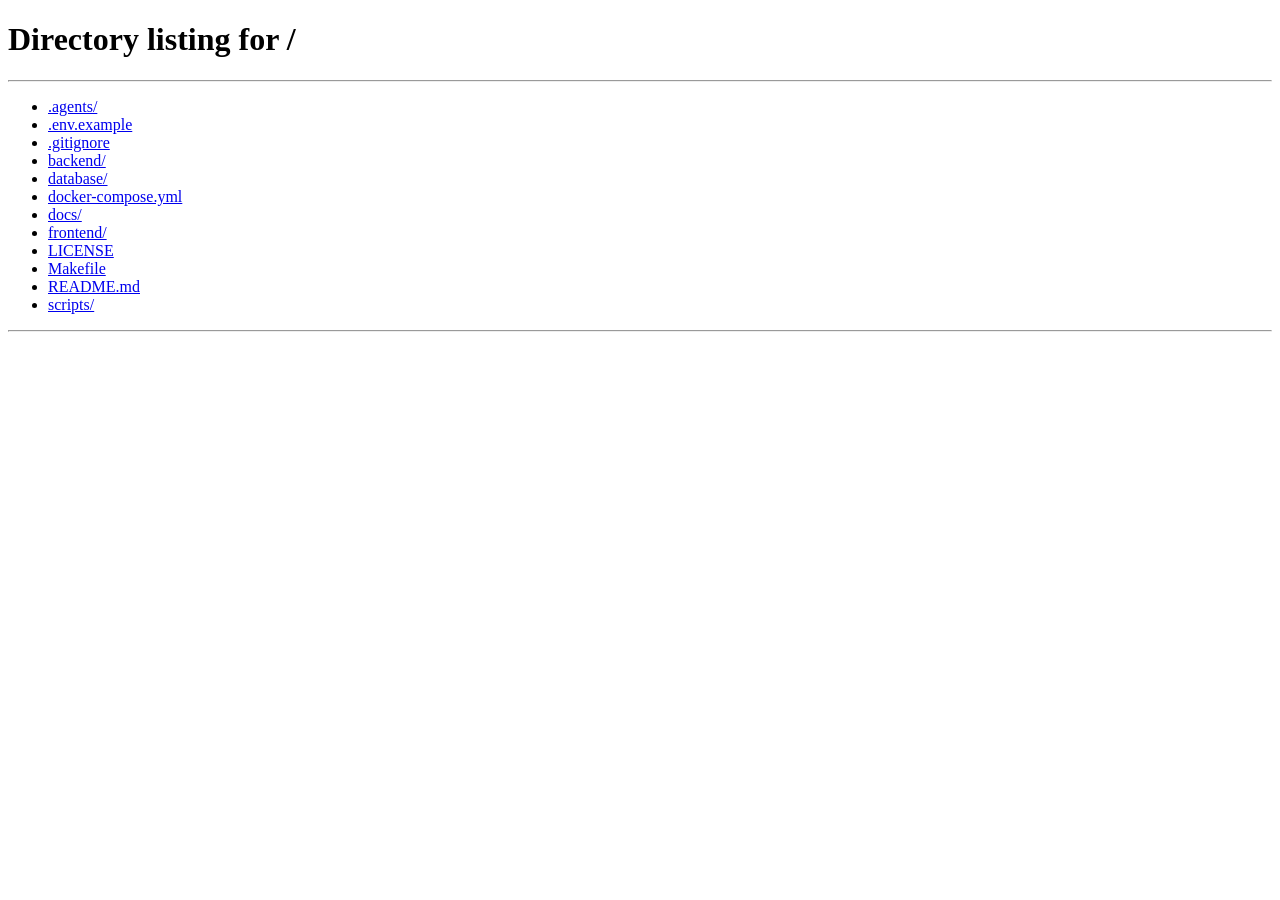
<file: frontend/billing.html>
<!DOCTYPE html>
<html lang="es">
<head>
  <meta charset="UTF-8" />
  <meta name="viewport" content="width=device-width,initial-scale=1.0,viewport-fit=cover" />
  <meta name="theme-color" content="#0d9488" />
  <title>Facturación - MailPulse</title>
  <link rel="icon" type="image/svg+xml" href="assets/favicon.svg" />
  <link rel="preconnect" href="https://fonts.googleapis.com" />
  <link href="https://fonts.googleapis.com/css2?family=Inter:wght@300;400;500;600;700;800&family=JetBrains+Mono:wght@400;500;700&display=swap" rel="stylesheet" />
  <link rel="stylesheet" href="css/styles.css" />
  <link rel="stylesheet" href="css/billing.css" />
  <style>
    :root {
      --bg: #0a0c10;
      --surface: #111318;
      --surface2: #181b22;
      --surface3: #1f232b;
      --border: #252a34;
      --border2: #323842;
      --accent: #5eead4;
      --accent-dim: rgba(94,234,212,.08);
      --accent-glow: rgba(94,234,212,.15);
      --text: #e8eaf0;
      --text2: #94a3b8;
      --text3: #475569;
      --font-display:'Inter', sans-serif;
      --font-sans: 'Inter', sans-serif;
      --font-mono: 'JetBrains Mono', monospace;
      --r: 8px;
      --r-sm: 6px;
      --r-lg: 12px;
    }
    [data-theme="light"] {
      --bg: #f8fafc;
      --surface: #ffffff;
      --surface2: #f1f5f9;
      --surface3: #e2e8f0;
      --border: #e2e8f0;
      --border2: #cbd5e1;
      --text: #0f172a;
      --text2: #475569;
      --text3: #94a3b8;
      --accent: #0d9488;
      --accent-dim: rgba(13,148,136,.08);
      --accent-glow: rgba(13,148,136,.15);
    }
    *, *::before, *::after { box-sizing: border-box; margin: 0; padding: 0; }
    body {
      font-family: var(--font-sans);
      background: var(--bg);
      color: var(--text);
      min-height: 100vh;
      display: flex;
    }
  </style>
</head>
<body>
  <!-- SIDEBAR (mismo que index.html) -->
  <aside class="sidebar" id="sidebar">
    <div class="sidebar-brand">
      <div class="sidebar-logo">
        <svg width="20" height="20" viewBox="0 0 36 36" fill="none">
          <path d="M2 18 L6 18 L8 12 L10 24 L12 14 L14 22 L16 18 L20 18" stroke="currentColor" stroke-width="2.5" stroke-linecap="round" stroke-linejoin="round"/>
          <rect x="22" y="8" width="12" height="18" rx="2" stroke="currentColor" stroke-width="2" fill="none"/>
          <path d="M22 10 L28 16 L34 10" stroke="currentColor" stroke-width="2" stroke-linecap="round" fill="none"/>
        </svg>
      </div>
      <span class="sidebar-wordmark">Mail<em>Pulse</em></span>
    </div>

    <nav class="sidebar-nav">
      <a href="index.html" class="sidebar-item">
        <svg width="18" height="18" viewBox="0 0 24 24" fill="none" stroke="currentColor" stroke-width="2"><rect x="3" y="3" width="7" height="7" rx="1"/><rect x="14" y="3" width="7" height="7" rx="1"/><rect x="3" y="14" width="7" height="7" rx="1"/><rect x="14" y="14" width="7" height="7" rx="1"/></svg>
        <span>Overview</span>
      </a>
      <a href="analytics.html" class="sidebar-item">
        <svg width="18" height="18" viewBox="0 0 24 24" fill="none" stroke="currentColor" stroke-width="2"><circle cx="12" cy="12" r="10"/><path d="M2 12h20M12 2a15.3 15.3 0 0 1 4 10 15.3 15.3 0 0 1-4 10 15.3 15.3 0 0 1-4-10 15.3 15.3 0 0 1 4-10z"/></svg>
        <span>Analytics</span>
      </a>
      <a href="index.html#alerts" class="sidebar-item">
        <svg width="18" height="18" viewBox="0 0 24 24" fill="none" stroke="currentColor" stroke-width="2"><path d="M18 8A6 6 0 0 0 6 8c0 7-3 9-3 9h18s-3-2-3-9"/><path d="M13.73 21a2 2 0 0 1-3.46 0"/></svg>
        <span>Alerts</span>
      </a>
      <a href="analytics.html" class="sidebar-item">
        <svg width="18" height="18" viewBox="0 0 24 24" fill="none" stroke="currentColor" stroke-width="2"><path d="M14 2H6a2 2 0 0 0-2 2v16a2 2 0 0 0 2 2h12a2 2 0 0 0 2-2V8z"/><polyline points="14 2 14 8 20 8"/><line x1="16" y1="13" x2="8" y2="13"/><line x1="16" y1="17" x2="8" y2="17"/></svg>
        <span>Reports</span>
      </a>
      <a href="billing.html" class="sidebar-item active">
        <svg width="18" height="18" viewBox="0 0 24 24" fill="none" stroke="currentColor" stroke-width="2"><rect x="1" y="4" width="22" height="16" rx="2" ry="2"/><line x1="1" y1="10" x2="23" y2="10"/></svg>
        <span>Billing</span>
      </a>
    </nav>

    <div class="sidebar-user">
      <div class="sidebar-user-avatar">JD</div>
      <div class="sidebar-user-info">
        <div class="sidebar-user-name">John Doe</div>
        <div class="sidebar-user-email">john@company.com</div>
      </div>
    </div>
  </aside>

  <!-- MAIN CONTENT -->
  <main class="content">
    <div class="billing-container">
      <!-- HEADER -->
      <div class="billing-header">
        <h1>Billing & Subscription</h1>
        <p>Manage your plan, payment methods, and invoices.</p>
      </div>

      <!-- CURRENT PLAN -->
      <section class="current-plan-section">
        <h2>Current Plan</h2>
        <div class="current-plan-card" id="current-plan-card">
          <div class="plan-badge" id="plan-badge">FREE</div>
          <div class="plan-details">
            <div class="plan-name" id="plan-name">Free Plan</div>
            <div class="plan-limit" id="plan-limit">100 emails/month • 1 domain</div>
          </div>
          <div class="plan-actions">
            <a href="#plans" class="btn btn--accent">Upgrade Plan</a>
          </div>
        </div>

        <!-- USAGE BAR -->
        <div class="usage-section">
          <div class="usage-header">
            <span>Email Usage</span>
            <span id="usage-text">0 / 100 emails</span>
          </div>
          <div class="usage-bar">
            <div class="usage-fill" id="usage-fill" style="width: 0%"></div>
          </div>
          <div class="usage-reset">Resets in <span id="days-left">30</span> days</div>
        </div>
      </section>

      <!-- AVAILABLE PLANS -->
      <section class="plans-section" id="plans">
        <h2>Available Plans</h2>
        
        <!-- Billing Toggle -->
        <div class="billing-toggle">
          <button class="toggle-btn active" data-interval="monthly">Monthly</button>
          <button class="toggle-btn" data-interval="annual">Annual (Save 20%)</button>
        </div>

        <div class="plans-grid">
          <!-- Starter -->
          <div class="plan-card" data-plan="starter">
            <div class="plan-card__header">
              <h3>Starter</h3>
              <div class="plan-card__price">
                <span class="price-amount" data-monthly="19" data-annual="15">$19</span>
                <span class="price-period">/month</span>
              </div>
            </div>
            <p class="plan-card__desc">For growing businesses and startups.</p>
            <ul class="plan-card__features">
              <li>1,000 emails/month</li>
              <li>3 domains</li>
              <li>Real-time monitoring</li>
              <li>Smart alerts (Email + Slack)</li>
              <li>A/B testing</li>
              <li>Engagement heatmap</li>
              <li>PDF/CSV reports</li>
              <li>Email support</li>
            </ul>
            <button class="btn btn--primary w-full" onclick="upgradePlan('starter_monthly')">
              Get Started
            </button>
          </div>

          <!-- Pro -->
          <div class="plan-card plan-card--pro" data-plan="pro">
            <div class="plan-card__badge">Most Popular</div>
            <div class="plan-card__header">
              <h3>Pro</h3>
              <div class="plan-card__price">
                <span class="price-amount" data-monthly="49" data-annual="39">$49</span>
                <span class="price-period">/month</span>
              </div>
            </div>
            <p class="plan-card__desc">For teams and agencies managing multiple clients.</p>
            <ul class="plan-card__features">
              <li>10,000 emails/month</li>
              <li>Unlimited domains</li>
              <li>Everything in Starter</li>
              <li>Multi-tenant support</li>
              <li>Full REST API</li>
              <li>White-label reports</li>
              <li>Email verification (bulk)</li>
              <li>Priority support</li>
            </ul>
            <button class="btn btn--accent w-full" onclick="upgradePlan('pro_monthly')">
              Get Started
            </button>
          </div>
        </div>
      </section>

      <!-- INVOICE HISTORY -->
      <section class="invoices-section">
        <h2>Invoice History</h2>
        <div class="invoices-table-wrapper">
          <table class="invoices-table">
            <thead>
              <tr>
                <th>Date</th>
                <th>Amount</th>
                <th>Status</th>
                <th>Invoice</th>
              </tr>
            </thead>
            <tbody id="invoices-body">
              <tr>
                <td colspan="4" class="empty-state">No invoices yet</td>
              </tr>
            </tbody>
          </table>
        </div>
      </section>

      <!-- CANCEL SUBSCRIPTION -->
      <section class="cancel-section" id="cancel-section" style="display: none;">
        <h2>Cancel Subscription</h2>
        <p>If you cancel, you'll lose access to premium features at the end of your billing period.</p>
        <button class="btn btn--danger" onclick="cancelSubscription()">Cancel Subscription</button>
      </section>
    </div>
  </main>

  <script src="js/config.js"></script>
  <script src="js/billing.js"></script>
</body>
</html>
</file>
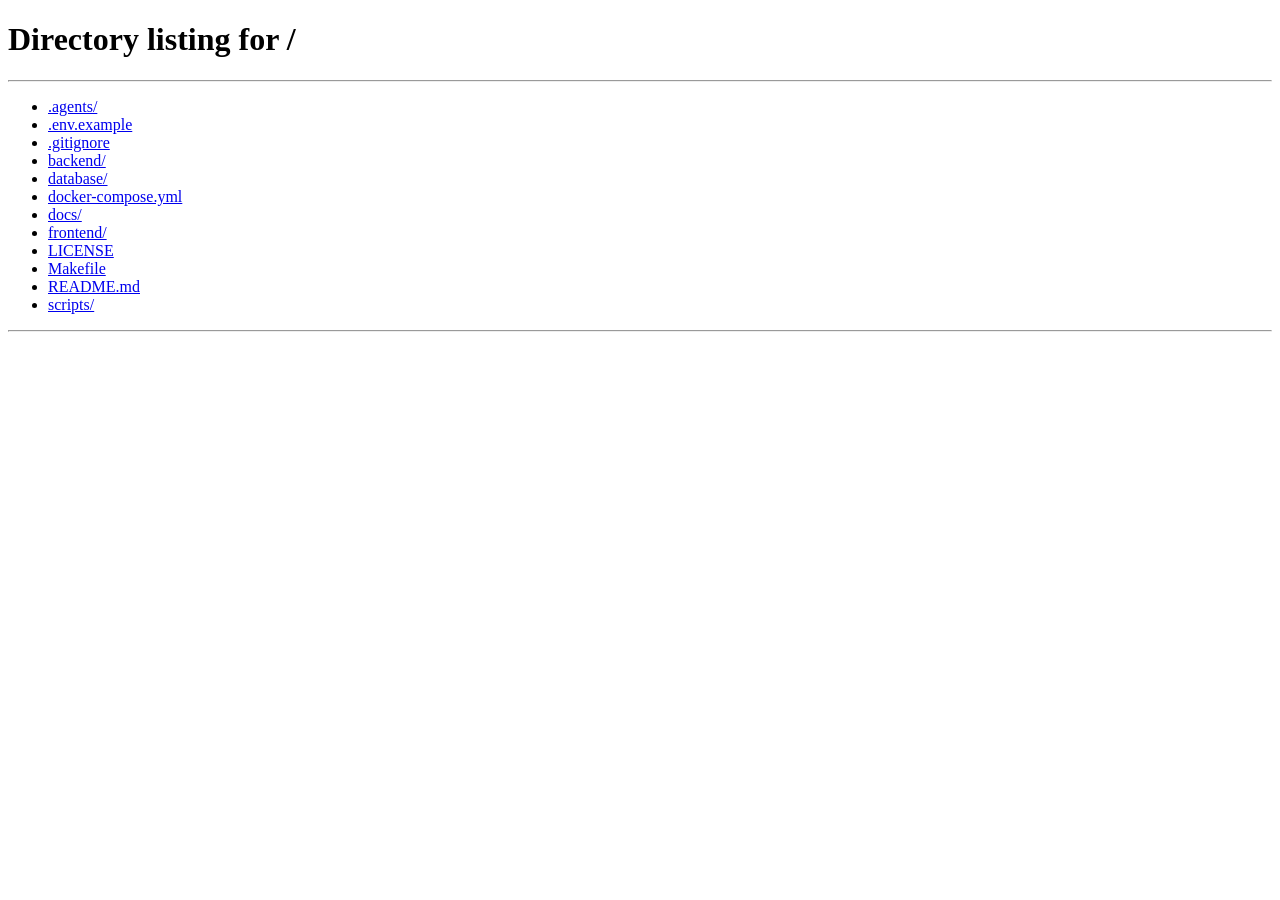
<file: frontend/onboarding.html>
<!DOCTYPE html>
<html lang="es">
<head>
    <meta charset="UTF-8">
    <meta name="viewport" content="width=device-width, initial-scale=1.0">
    <title>Onboarding - MailPulse</title>
    <link rel="icon" type="image/svg+xml" href="assets/favicon.svg" />
    <link rel="stylesheet" href="css/styles.css">
    <link rel="stylesheet" href="css/onboarding.css">
</head>
<body class="dark">
    <div class="onboarding-container">
        <header class="onboarding-header">
            <div class="logo">
                <svg viewBox="0 0 24 24" fill="none" stroke="currentColor" stroke-width="2">
                    <rect x="2" y="4" width="20" height="16" rx="2"/>
                    <path d="m22 7-8.97 5.7a1.94 1.94 0 0 1-2.06 0L2 7"/>
                </svg>
                <span>MailPulse</span>
            </div>
            <div class="step-indicator">
                <div class="step active" data-step="1">1</div>
                <div class="step-line"></div>
                <div class="step" data-step="2">2</div>
                <div class="step-line"></div>
                <div class="step" data-step="3">3</div>
                <div class="step-line"></div>
                <div class="step" data-step="4">4</div>
                <div class="step-line"></div>
                <div class="step" data-step="5">5</div>
            </div>
        </header>

        <main class="onboarding-content">
            <!-- Step 1: Welcome -->
            <div class="wizard-step active" id="step-1">
                <div class="step-icon">
                    <svg viewBox="0 0 24 24" fill="none" stroke="currentColor" stroke-width="2">
                        <path d="M12 22s8-4 8-10V5l-8-3-8 3v7c0 6 8 10 8 10z"/>
                    </svg>
                </div>
                <h1>Bienvenido a MailPulse</h1>
                <p class="subtitle">Configura tu dashboard de email en 5 pasos simples</p>
                
                <div class="form-group">
                    <label for="team-name">Nombre del equipo/proyecto</label>
                    <input type="text" id="team-name" placeholder="Mi Empresa" required>
                </div>
                
                <div class="form-group">
                    <label for="domain">Dominio de email principal</label>
                    <input type="text" id="domain" placeholder="ejemplo.com" required>
                    <small>Solo necesitas el dominio, no el email completo</small>
                </div>
                
                <div class="step-actions">
                    <button class="btn btn-primary" onclick="nextStep(1)">Comenzar configuración</button>
                </div>
            </div>

            <!-- Step 2: AWS Setup -->
            <div class="wizard-step" id="step-2">
                <div class="step-icon">
                    <svg viewBox="0 0 24 24" fill="none" stroke="currentColor" stroke-width="2">
                        <path d="M18 10h-1.26A8 8 0 1 0 9 20h9a5 5 0 0 0 0-10z"/>
                    </svg>
                </div>
                <h1>Configura AWS</h1>
                <p class="subtitle">Conecta tu cuenta de AWS para recibir eventos de email</p>
                
                <div class="instructions-box">
                    <h3>Pasos para crear usuario IAM:</h3>
                    <ol>
                        <li>Ve a <a href="https://console.aws.amazon.com/iam/" target="_blank" rel="noopener noreferrer">AWS IAM Console</a></li>
                        <li>Crear usuario → Nombre: <code>ses-dashboard</code></li>
                        <li>Adjuntar políticas: <code>AmazonSESFullAccess</code> y <code>AmazonSNSFullAccess</code></li>
                        <li>Crear usuario → Guardar Access Key y Secret Key</li>
                    </ol>
                </div>
                
                <div class="form-row">
                    <div class="form-group">
                        <label for="aws-access-key">AWS Access Key ID</label>
                        <input type="text" id="aws-access-key" placeholder="AKIAIOSFODNN7EXAMPLE" required>
                    </div>
                    <div class="form-group">
                        <label for="aws-secret-key">AWS Secret Access Key</label>
                        <input type="password" id="aws-secret-key" placeholder="wJalrXUtnFEMI/K7MDENG/bPxRfiCYEXAMPLEKEY" required>
                    </div>
                </div>
                
                <div class="form-group">
                    <label for="aws-region">Región AWS</label>
                    <select id="aws-region">
                        <option value="us-east-1">US East (N. Virginia)</option>
                        <option value="us-west-2">US West (Oregon)</option>
                        <option value="eu-west-1">EU (Ireland)</option>
                        <option value="eu-central-1">EU (Frankfurt)</option>
                        <option value="sa-east-1">South America (São Paulo)</option>
                    </select>
                </div>
                
                <div class="step-actions">
                    <button class="btn btn-secondary" onclick="prevStep(2)">Atrás</button>
                    <button class="btn btn-primary" onclick="verifyAWS()">Verificar credenciales</button>
                </div>
                
                <div id="aws-verification-result" class="verification-result" style="display: none;"></div>
            </div>

            <!-- Step 3: Domain Verification -->
            <div class="wizard-step" id="step-3">
                <div class="step-icon">
                    <svg viewBox="0 0 24 24" fill="none" stroke="currentColor" stroke-width="2">
                        <circle cx="12" cy="12" r="10"/>
                        <path d="M2 12h20"/>
                        <path d="M12 2a15.3 15.3 0 0 1 4 10 15.3 15.3 0 0 1-4 10 15.3 15.3 0 0 1-4-10 15.3 15.3 0 0 1 4-10z"/>
                    </svg>
                </div>
                <h1>Verifica tu dominio</h1>
                <p class="subtitle">Agrega registros DNS para demostrar propiedad del dominio</p>
                
                <div id="dns-records" class="dns-records" style="display: none;">
                    <h3>Agrega estos registros en tu DNS:</h3>
                    <div class="dns-record">
                        <span class="record-type">TXT</span>
                        <code id="dns-txt"></code>
                        <button class="btn-copy" onclick="copyToClipboard('dns-txt')">Copiar</button>
                    </div>
                    <div class="dns-record">
                        <span class="record-type">CNAME</span>
                        <code id="dns-cname-bounce"></code>
                        <button class="btn-copy" onclick="copyToClipboard('dns-cname-bounce')">Copiar</button>
                    </div>
                    <div class="dns-record">
                        <span class="record-type">CNAME</span>
                        <code id="dns-cname-dkim"></code>
                        <button class="btn-copy" onclick="copyToClipboard('dns-cname-dkim')">Copiar</button>
                    </div>
                </div>
                
                <div class="step-actions">
                    <button class="btn btn-secondary" onclick="prevStep(3)">Atrás</button>
                    <button class="btn btn-primary" onclick="verifyDomain()">Verificar dominio</button>
                </div>
                
                <div id="domain-verification-result" class="verification-result" style="display: none;"></div>
            </div>

            <!-- Step 4: Configure Webhook -->
            <div class="wizard-step" id="step-4">
                <div class="step-icon">
                    <svg viewBox="0 0 24 24" fill="none" stroke="currentColor" stroke-width="2">
                        <path d="M10 13a5 5 0 0 0 7.54.54l3-3a5 5 0 0 0-7.07-7.07l-1.72 1.71"/>
                        <path d="M14 11a5 5 0 0 0-7.54-.54l-3 3a5 5 0 0 0 7.07 7.07l1.71-1.71"/>
                    </svg>
                </div>
                <h1>Configura el Webhook</h1>
                <p class="subtitle">Recibe notificaciones de email automáticamente</p>
                
                <div class="webhook-url-box">
                    <label>Tu URL de webhook:</label>
                    <code id="webhook-url">https://tu-dominio.com/api/webhooks/ses</code>
                    <button class="btn-copy" onclick="copyToClipboard('webhook-url')">Copiar</button>
                </div>
                
                <div class="instructions-box">
                    <h3>Suscribir SNS Topic:</h3>
                    <p>Ejecuta este comando en AWS CLI:</p>
                    <code class="command-block" id="sns-command">
aws sns subscribe --topic-arn ARN_DEL_TOPIC --protocol https --notification-endpoint https://tu-dominio.com/api/webhooks/ses
                    </code>
                </div>
                
                <div class="form-group">
                    <label for="topic-arn">ARN del Topic SNS</label>
                    <input type="text" id="topic-arn" placeholder="arn:aws:sns:us-east-1:123456789:ses-events" required>
                </div>
                
                <div class="step-actions">
                    <button class="btn btn-secondary" onclick="prevStep(4)">Atrás</button>
                    <button class="btn btn-primary" onclick="subscribeSNS()">Suscribir SNS</button>
                </div>
                
                <div id="sns-verification-result" class="verification-result" style="display: none;"></div>
            </div>

            <!-- Step 5: Test -->
            <div class="wizard-step" id="step-5">
                <div class="step-icon">
                    <svg viewBox="0 0 24 24" fill="none" stroke="currentColor" stroke-width="2">
                        <path d="M22 11.08V12a10 10 0 1 1-5.93-9.14"/>
                        <polyline points="22 4 12 14.01 9 11.01"/>
                    </svg>
                </div>
                <h1>Prueba tu configuración</h1>
                <p class="subtitle">Envía un email de prueba para verificar que todo funciona</p>
                
                <div class="test-box">
                    <div class="test-status" id="test-status">
                        <p>Haz clic en "Enviar prueba" para enviar un email de verificación</p>
                    </div>
                    
                    <div class="test-progress" id="test-progress" style="display: none;">
                        <div class="progress-bar">
                            <div class="progress-fill"></div>
                        </div>
                        <p>Esperando evento... <span id="test-timer">30</span>s</p>
                    </div>
                    
                    <div class="test-result" id="test-result" style="display: none;">
                        <div class="result-icon success">
                            <svg viewBox="0 0 24 24" fill="none" stroke="currentColor" stroke-width="2">
                                <path d="M22 11.08V12a10 10 0 1 1-5.93-9.14"/>
                                <polyline points="22 4 12 14.01 9 11.01"/>
                            </svg>
                        </div>
                        <h2>¡Funciona!</h2>
                        <p>Tu dashboard está configurado correctamente</p>
                    </div>
                </div>
                
                <div class="step-actions">
                    <button class="btn btn-secondary" onclick="prevStep(5)">Atrás</button>
                    <button class="btn btn-primary" id="btn-send-test" onclick="sendTestEmail()">Enviar prueba</button>
                    <button class="btn btn-primary" id="btn-go-dashboard" onclick="goToDashboard()" style="display: none;">Ir al Dashboard</button>
                </div>
            </div>
        </main>
    </div>

    <script src="js/config.js"></script>
    <script src="js/onboarding.js"></script>
</body>
</html>
</file>
<file: frontend/css/styles.css>
/*
 * MailPulse — SES Dashboard
 * css/styles.css  v3
 *
 * §1   Design tokens (variables CSS)
 * §2   Reset & base
 * §3   Layout: sidebar + content area
 * §4   Sidebar
 * §5   Topbar & controles
 * §6   Date range picker
 * §7   Export dropdown
 * §8   Alert Banner
 * §9   KPI Cards
 * §10  Chart Cards
 * §11  Donut legend
 * §12  Domains table
 * §13  Alert settings modal
 * §14  Utilidades (skeleton, toast, loading)
 * §15  Responsive
 */

/* ═══════════════════════════════════════════════════
   §1  DESIGN TOKENS
   ═══════════════════════════════════════════════════ */
:root {
  /* Modern, calm palette */
  --bg:          #0a0c10;
  --surface:     #111318;
  --surface2:    #181b22;
  --surface3:    #1f232b;
  --border:      #252a34;
  --border2:     #323842;
  
  /* Accent - muted teal (calming) */
  --accent:      #5eead4;
  --accent-dim:  rgba(94,234,212,.08);
  --accent-glow: rgba(94,234,212,.15);
  
  /* Accent text (for buttons on accent bg) */
  --text-on-accent: #0a1a0e;
  
  /* Paleta semántica - muted */
  --blue:        #93c5fd;
  --blue-dim:    rgba(147,197,253,.08);
  --red:         #fca5a5;
  --red-dim:     rgba(252,165,165,.08);
  --orange:      #fdba74;
  --orange-dim:  rgba(253,186,116,.08);
  --yellow:      #fde047;
  --yellow-dim:  rgba(253,224,71,.08);
  
  /* Texto - softer */
  --text:        #e8eaf0;
  --text2:       #94a3b8;
  --text3:       #475569;
  
  /* Tipografía */
  --font-display:'Inter', sans-serif;
  --font-sans:   'Inter', sans-serif;
  --font-mono:   'JetBrains Mono', monospace;
  
  /* Espaciado */
  --r:     8px;
  --r-sm:  6px;
  --r-lg:  12px;
  --t:     .15s ease;
  /* Sidebar */
  --sb-w:  220px;
  --sb-collapsed: 52px;
  --sb-transition: width .25s cubic-bezier(.4,0,.2,1);
}

[data-theme="light"] {
  --bg:         #f8fafc;   --surface:    #ffffff;
  --surface2:   #f1f5f9;   --surface3:   #e2e8f0;
  --border:     #e2e8f0;   --border2:    #cbd5e1;
  --text:       #0f172a;   --text2:      #475569;   --text3: #94a3b8;
  --accent:     #0d9488;   --accent-dim: rgba(13,148,136,.08);
                           --accent-glow:rgba(13,148,136,.15);
  --text-on-accent: #fff;
  --blue:       #0284c7;   --blue-dim:   rgba(2,132,199,.08);
  --red:        #dc2626;   --red-dim:    rgba(220,38,38,.08);
  --orange:     #ea580c;   --orange-dim: rgba(234,88,12,.08);
  --yellow:     #ca8a04;   --yellow-dim: rgba(202,138,4,.08);
}

/* ═══════════════════════════════════════════════════
   §2  RESET & BASE
   ═══════════════════════════════════════════════════ */
*, *::before, *::after { box-sizing: border-box; margin: 0; padding: 0; }
html, body  { height: 100%; }
body {
  font-family: var(--font-sans);
  background:  var(--bg);
  color:       var(--text);
  font-size:   15px;
  line-height: 1.5;
  -webkit-font-smoothing: antialiased;
}

/* Prevent flash of login screen when token exists */
html.has-token #login-screen { display: none !important; }
html.has-token #app { display: flex !important; }
button      { font-family: var(--font-sans); cursor: pointer; border: none; background: none; }
input,select{ font-family: var(--font-sans); }
a           { color: inherit; text-decoration: none; }
::-webkit-scrollbar       { width: 3px; height: 3px; }
::-webkit-scrollbar-track { background: transparent; }
::-webkit-scrollbar-thumb { background: var(--border2); border-radius: 3px; }

/* ═══════════════════════════════════════════════════
   §3  LAYOUT: página con sidebar + área de contenido
   ═══════════════════════════════════════════════════ */
.an-page {
  display:    flex;
  flex-direction: row;
  height:     100vh;
  overflow:   hidden;
  background: var(--bg);
}

/* Área de contenido: flex column, toma el espacio restante */
.an-content-area {
  flex:     1;
  display:  flex;
  flex-direction: column;
  overflow: hidden;
  min-width: 0;
}

/* ═══════════════════════════════════════════════════
   §4  SIDEBAR — Modern, clean design
   ═══════════════════════════════════════════════════ */
.an-sidebar {
  width:          var(--sb-w);
  flex-shrink:    0;
  background:     var(--surface);
  border-right:   1px solid var(--border);
  display:        flex;
  flex-direction: column;
  overflow:       hidden;
  transition:     var(--sb-transition);
  height:         100vh;
  position:       relative;
  z-index:        10;
}

/* Colapsado: solo iconos */
.an-sidebar.collapsed { 
  width: var(--sb-collapsed); 
}

/* Brand row — clean header */
.asb-brand {
  display:     flex;
  align-items: center;
  gap:         10px;
  padding:     0 14px;
  height:      52px;
  border-bottom: 1px solid var(--border);
  flex-shrink: 0;
}

.asb-logo {
  width:    28px; 
  height:   28px; 
  border-radius: 8px; 
  flex-shrink: 0;
  display:    flex; 
  align-items: center; 
  justify-content: center;
  color: var(--accent);
}

.asb-logo svg {
  width: 20px;
  height: 16px;
}

.asb-name { 
  font-family: var(--font-display); 
  font-size: 15px; 
  font-weight: 700; 
  letter-spacing: -.03em; 
  white-space: nowrap; 
  overflow: hidden;
}

.asb-name em { 
  font-style: normal; 
  color: var(--accent); 
}

.asb-collapse {
  margin-left: auto; 
  flex-shrink: 0;
  width:  24px; 
  height: 24px; 
  border-radius: 6px;
  border: 1px solid var(--border); 
  color: var(--text3); 
  font-size: 12px;
  display: flex; 
  align-items: center; 
  justify-content: center;
  cursor: pointer; 
  transition: all var(--t);
}

.asb-collapse:hover { 
  border-color: var(--accent); 
  color: var(--accent); 
  background: var(--accent-dim); 
}

/* Nav section */
.asb-nav {
  flex: 1; 
  overflow-y: auto; 
  overflow-x: hidden;
  padding: 8px; 
  display: flex; 
  flex-direction: column; 
  gap: 2px;
}

.asb-section-label {
  font-size: 10px; 
  font-weight: 700; 
  text-transform: uppercase; 
  letter-spacing: .08em;
  color: var(--text3); 
  padding: 10px 8px 6px; 
  white-space: nowrap;
}

.asb-item {
  display: flex; 
  align-items: center; 
  gap: 10px;
  padding: 8px 10px; 
  border-radius: var(--r-sm);
  font-size: 13px; 
  font-weight: 500; 
  color: var(--text2);
  cursor: pointer; 
  transition: all var(--t); 
  white-space: nowrap;
  text-decoration: none; 
  border: none; 
  background: none; 
  width: 100%; 
  text-align: left;
}

.asb-item:hover { 
  background: var(--surface2); 
  color: var(--text); 
}

.asb-item.active { 
  background: var(--accent-dim); 
  color: var(--accent); 
}

.asb-item-dot { 
  width: 7px; 
  height: 7px; 
  border-radius: 50%; 
  flex-shrink: 0; 
  transition: background var(--t); 
}

.asb-item-label { 
  flex: 1; 
  overflow: hidden; 
  text-overflow: ellipsis; 
}

.asb-item-count {
  font-size: 11px;
  font-family: var(--font-mono);
  background: var(--surface3);
  color: var(--text3);
  border-radius: 10px;
  padding: 1px 7px;
  min-width: 24px;
  text-align: center;
}

.asb-item.active .asb-item-count {
  background: var(--accent-glow);
  color: var(--accent);
}

/* Footer — user info */
.asb-footer {
  padding: 12px 14px;
  border-top: 1px solid var(--border);
  display: flex; 
  align-items: center; 
  gap: 10px; 
  flex-shrink: 0;
}

.asb-avatar {
  width: 30px; 
  height: 30px; 
  border-radius: 50%; 
  flex-shrink: 0;
  background: var(--accent-dim); 
  border: 1px solid rgba(94,234,212,.3);
  display: flex; 
  align-items: center; 
  justify-content: center;
  font-size: 12px; 
  font-weight: 700; 
  color: var(--accent);
}

.asb-footer-info { 
  flex: 1; 
  min-width: 0; 
  overflow: hidden; 
}

.asb-footer-name { 
  font-size: 12px; 
  font-weight: 600; 
  white-space: nowrap; 
  overflow: hidden; 
  text-overflow: ellipsis; 
}

.asb-footer-role { 
  font-size: 10px; 
  color: var(--text3); 
  font-family: var(--font-mono); 
}

.asb-theme-btn {
  width: 28px; 
  height: 28px; 
  border-radius: 6px; 
  flex-shrink: 0;
  border: 1px solid var(--border); 
  color: var(--text3); 
  font-size: 14px;
  display: flex; 
  align-items: center; 
  justify-content: center;
  cursor: pointer; 
  transition: all var(--t);
}

.asb-theme-btn:hover { 
  border-color: var(--yellow); 
  color: var(--yellow); 
}

/* ── Colapsed state: clean minimal look ── */
.an-sidebar.collapsed .asb-name,
.an-sidebar.collapsed .asb-section-label,
.an-sidebar.collapsed .asb-item-label,
.an-sidebar.collapsed .asb-item-count,
.an-sidebar.collapsed .asb-footer-info { 
  display: none !important; 
}

.an-sidebar.collapsed .asb-brand { 
  justify-content: center; 
  padding: 0 8px; 
  gap: 0; 
}

.an-sidebar.collapsed .asb-logo { 
  margin: 0 auto; 
}

.an-sidebar.collapsed .asb-collapse { 
  display: none;
}

.an-sidebar.collapsed .asb-item { 
  justify-content: center; 
  padding: 10px 6px; 
}

.an-sidebar.collapsed .asb-item-dot { 
  margin: 0; 
}

.an-sidebar.collapsed .asb-footer { 
  justify-content: center; 
  padding: 10px 6px; 
  flex-wrap: wrap; 
  gap: 6px; 
}

.an-sidebar.collapsed .asb-footer-info,
.an-sidebar.collapsed .asb-theme-btn { 
  display: none; 
}

/* Tooltip for collapsed items */
.an-sidebar.collapsed .asb-item {
  position: relative;
}

.an-sidebar.collapsed .asb-item::after {
  content: attr(data-tooltip);
  position: absolute;
  left: 100%;
  top: 50%;
  transform: translateY(-50%);
  background: var(--surface3);
  color: var(--text);
  padding: 4px 8px;
  border-radius: 4px;
  font-size: 11px;
  white-space: nowrap;
  opacity: 0;
  pointer-events: none;
  transition: opacity 0.15s;
  z-index: 100;
  margin-left: 6px;
}

.an-sidebar.collapsed .asb-item:hover::after {
  opacity: 1;
}

/* Overlay for mobile */
.an-sidebar-overlay {
  display: none; 
  position: fixed; 
  inset: 0; 
  z-index: 9;
  background: rgba(0,0,0,.55);
}

.an-sidebar-overlay.show { 
  display: block; 
}

/* ── Brand row ── */
.asb-brand {
  display:     flex;
  align-items: center;
  gap:         8px;
  padding:     0 14px;
  height:      48px;
  border-bottom: 1px solid var(--border);
  flex-shrink: 0;
}
.asb-logo {
  width:    26px; height: 26px; border-radius: 7px; flex-shrink: 0;
  background: linear-gradient(135deg,#5eead4,#2dd4bf);
  display:    flex; align-items: center; justify-content: center;
  font-size:  13px; box-shadow: 0 0 0 1px rgba(94,234,212,.25);
}
.asb-name    { font-family:var(--font-display); font-size:15px; font-weight:700; letter-spacing:-.03em; white-space:nowrap; overflow:hidden; }
.asb-name em { font-style:normal; color:var(--accent); }

.asb-collapse {
  margin-left: auto; flex-shrink: 0;
  width:  22px; height: 22px; border-radius: 5px;
  border: 1px solid var(--border); color: var(--text3); font-size: 12px;
  display: flex; align-items: center; justify-content: center;
  cursor:pointer; transition: all var(--t);
}
.asb-collapse:hover { border-color:var(--accent); color:var(--accent); background:var(--accent-dim); }

/* ── Nav ── */
.asb-nav {
  flex: 1; overflow-y: auto; overflow-x: hidden;
  padding: 8px; display: flex; flex-direction: column; gap: 2px;
}
.asb-section-label {
  font-size:9px; font-weight:700; text-transform:uppercase; letter-spacing:.08em;
  color:var(--text3); padding:8px 8px 4px; white-space:nowrap;
}
.asb-item {
  display:flex; align-items:center; gap:10px;
  padding:7px 9px; border-radius:var(--r-sm);
  font-size:12px; font-weight:500; color:var(--text2);
  cursor:pointer; transition:all var(--t); white-space:nowrap;
  text-decoration:none; border:none; background:none; width:100%; text-align:left;
}
.asb-item:hover  { background:var(--surface2); color:var(--text); }
.asb-item.active { background:var(--accent-dim); color:var(--accent); }
.asb-item-dot    { width:7px; height:7px; border-radius:50%; flex-shrink:0; transition:background var(--t); }
.asb-item-label  { flex:1; overflow:hidden; text-overflow:ellipsis; }

/* ── Footer ── */
.asb-footer {
  padding: 10px 12px;
  border-top: 1px solid var(--border);
  display: flex; align-items: center; gap: 8px; flex-shrink: 0;
}
.asb-avatar {
  width:28px; height:28px; border-radius:50%; flex-shrink:0;
  background:var(--accent-dim); border:1px solid rgba(94,234,212,.3);
  display:flex; align-items:center; justify-content:center;
  font-size:11px; font-weight:700; color:var(--accent);
}
.asb-footer-info { flex:1; min-width:0; overflow:hidden; }
.asb-footer-name { font-size:12px; font-weight:600; white-space:nowrap; overflow:hidden; text-overflow:ellipsis; }
.asb-footer-role { font-size:10px; color:var(--text3); font-family:var(--font-mono); }
.asb-theme-btn {
  width:26px; height:26px; border-radius:5px; flex-shrink:0;
  border:1px solid var(--border); color:var(--text3); font-size:14px;
  display:flex; align-items:center; justify-content:center;
  cursor:pointer; transition:all var(--t);
}
.asb-theme-btn:hover { border-color:var(--yellow); color:var(--yellow); }

/* ── Ocultar texto cuando está colapsado ── */
.an-sidebar.collapsed .asb-name,
.an-sidebar.collapsed .asb-section-label,
.an-sidebar.collapsed .asb-item-label,
.an-sidebar.collapsed .asb-footer-info { display:none !important; }
.an-sidebar.collapsed .asb-brand        { justify-content:center; padding:0 8px; gap:6px; }
.an-sidebar.collapsed .asb-logo         { margin:0 auto; }
.an-sidebar.collapsed .asb-collapse     { margin:0 auto; width:26px; height:26px; } /* keep visible */
.an-sidebar.collapsed .asb-item         { justify-content:center; padding:8px 6px; }
.an-sidebar.collapsed .asb-item-dot     { margin:0; }
.an-sidebar.collapsed .asb-footer       { justify-content:center; padding:8px 6px; flex-wrap:wrap; gap:5px; }
.an-sidebar.collapsed .asb-footer-info,
.an-sidebar.collapsed .asb-theme-btn    { display:none; }

/* Overlay oscuro (móvil) */
.an-sidebar-overlay {
  display:none; position:fixed; inset:0; z-index:9;
  background:rgba(0,0,0,.55);
}
.an-sidebar-overlay.show { display:block; }

/* ═══════════════════════════════════════════════════
   §5  TOPBAR
   ═══════════════════════════════════════════════════ */
.an-topbar {
  height:48px; flex-shrink:0;
  background:var(--surface); border-bottom:1px solid var(--border);
  display:flex; align-items:center; gap:8px; padding:0 16px;
  overflow:visible;        /* must be visible so dropdown escapes */
  position:relative; z-index:20;
}
/* Ocultar scrollbar horizontal en topbar */

.an-topbar-divider { width:1px; height:18px; background:var(--border); flex-shrink:0; }
.an-topbar-section { font-family:var(--font-display); font-size:13px; font-weight:700; white-space:nowrap; }
.an-topbar-right   { margin-left:auto; display:flex; align-items:center; gap:8px; flex-shrink:0; }
.an-sep            { width:1px; height:20px; background:var(--border); flex-shrink:0; }

/* Icon buttons genéricos */
.btn-icon {
  width:30px; height:30px; border-radius:var(--r-sm);
  background:var(--surface2); border:1px solid var(--border);
  color:var(--text2); font-size:15px;
  display:flex; align-items:center; justify-content:center;
  transition:all var(--t); flex-shrink:0;
}
.btn-icon:hover { border-color:var(--accent); color:var(--accent); background:var(--accent-dim); }
.btn-icon.btn-menu { display:none; } /* visible solo en móvil */
.btn-icon.spinning span { display:inline-block; animation:spin .6s linear infinite; }
@keyframes spin { to { transform:rotate(360deg); } }

/* Pills de período */
.an-pill-group { display:flex; gap:3px; flex-shrink:0; }
.an-pill {
  background:var(--surface2); border:1px solid var(--border); border-radius:var(--r-sm);
  padding:5px 11px; font-size:11px; font-weight:600; color:var(--text2);
  cursor:pointer; transition:all var(--t); font-family:var(--font-mono); white-space:nowrap;
}
.an-pill:hover  { border-color:var(--border2); color:var(--text); }
.an-pill.active { background:var(--accent-dim); border-color:rgba(94,234,212,.4); color:var(--accent); }

/* Domain select */
.an-domain-select {
  background:var(--surface2); border:1px solid var(--border); border-radius:var(--r-sm);
  padding:5px 10px; color:var(--text); font-size:11px; outline:none;
  height:30px; min-width:160px; font-family:var(--font-mono);
  cursor:pointer; transition:border-color var(--t);
}
.an-domain-select:focus { border-color:var(--accent); }

/* Body scrollable */
.an-body {
  flex:1; overflow-y:auto; overflow-x:hidden;
  padding:18px 20px; gap:16px;
  display:flex; flex-direction:column;
  background:var(--bg);
}

/* ═══════════════════════════════════════════════════
   §6  DATE RANGE PICKER
   ═══════════════════════════════════════════════════ */
.date-range-group { display:flex; align-items:center; gap:4px; flex-shrink:0; }
.date-input {
  background:var(--surface2); border:1px solid var(--border); border-radius:var(--r-sm);
  padding:4px 7px; color:var(--text); font-size:11px; outline:none;
  height:30px; font-family:var(--font-mono); color-scheme:dark;
  transition:border-color var(--t); width:128px;
}
.date-input:focus { border-color:var(--accent); }
[data-theme="light"] .date-input { color-scheme:light; }
.date-range-sep { font-size:10px; color:var(--text3); padding:0 1px; }

/* ═══════════════════════════════════════════════════
   §7  EXPORT DROPDOWN
   ═══════════════════════════════════════════════════ */
.export-wrap { position:relative; display:inline-flex; flex-shrink:0; }
.btn-export {
  display:flex; align-items:center; gap:5px;
  height:30px; padding:0 12px; border-radius:var(--r-sm);
  background:var(--accent-dim); border:1px solid rgba(94,234,212,.35);
  color:var(--accent); font-size:11px; font-weight:600;
  font-family:var(--font-mono); cursor:pointer; transition:all var(--t); white-space:nowrap;
}
.btn-export:hover { background:var(--accent-glow); border-color:var(--accent); }
.btn-export .arrow { font-size:9px; transition:transform var(--t); }
.btn-export.open .arrow { transform:rotate(180deg); }

.export-dropdown {
  display:none; position:absolute; top:calc(100% + 6px); right:0; z-index:200;
  background:var(--surface); border:1px solid var(--border2);
  border-radius:var(--r); box-shadow:0 12px 32px rgba(0,0,0,.45);
  min-width:190px; overflow:hidden;
}
.export-dropdown.open { display:block; }
.export-option {
  display:flex; align-items:center; gap:10px;
  padding:10px 14px; font-size:12px; color:var(--text2);
  cursor:pointer; transition:background var(--t);
}
.export-option:hover    { background:var(--surface2); color:var(--text); }
.export-option-icon     { font-size:16px; width:20px; text-align:center; flex-shrink:0; }
.export-option-sub      { font-size:10px; color:var(--text3); font-family:var(--font-mono); margin-top:1px; }

/* ═══════════════════════════════════════════════════
   §8  ALERT BANNER
   ═══════════════════════════════════════════════════ */
.an-alert {
  display:flex; align-items:center; gap:12px;
  background:var(--red-dim); border:1px solid rgba(248,113,113,.35);
  border-radius:var(--r); padding:12px 16px;
  animation:alert-pulse 2.5s ease-in-out infinite;
}
@keyframes alert-pulse {
  0%,100% { border-color:rgba(248,113,113,.35); box-shadow:none; }
  50%     { border-color:rgba(248,113,113,.70); box-shadow:0 0 0 3px rgba(248,113,113,.08); }
}
.an-alert-icon  { font-size:20px; flex-shrink:0; }
.an-alert-body  { flex:1; }
.an-alert-title { font-size:13px; font-weight:700; color:var(--red); font-family:var(--font-display); }
.an-alert-desc  { font-size:11px; color:rgba(248,113,113,.8); margin-top:2px; font-family:var(--font-mono); }
.an-alert-badge {
  font-family:var(--font-mono); font-size:16px; font-weight:700;
  color:var(--red); background:rgba(248,113,113,.15); border-radius:8px;
  padding:4px 12px; flex-shrink:0;
}
.an-alert.is-warning                 { background:var(--yellow-dim); border-color:rgba(251,191,36,.35); animation:none; }
.an-alert.is-warning .an-alert-title { color:var(--yellow); }
.an-alert.is-warning .an-alert-desc  { color:rgba(251,191,36,.8); }
.an-alert.is-warning .an-alert-badge { color:var(--yellow); background:rgba(251,191,36,.15); }
.an-alert.is-ok                      { background:var(--accent-dim); border-color:rgba(94,234,212,.3); animation:none; }
.an-alert.is-ok .an-alert-title      { color:var(--accent); }
.an-alert.is-ok .an-alert-desc       { color:rgba(94,234,212,.7); }
.an-alert.is-ok .an-alert-badge      { color:var(--accent); background:rgba(94,234,212,.12); }
.an-alert.is-hidden                  { display:none; }

/* ═══════════════════════════════════════════════════
   §9  KPI CARDS
   ═══════════════════════════════════════════════════ */
.kpi-row { display:grid; grid-template-columns:repeat(4,1fr); gap:12px; }

.kpi-card {
  background:var(--surface); border:1px solid var(--border);
  border-radius:var(--r); padding:16px 18px;
  position:relative; overflow:hidden;
  transition:border-color .2s, transform var(--t);
  animation: kpiFadeIn .3s ease-out;
}
@keyframes kpiFadeIn {
  from { opacity: 0; transform: translateY(8px); }
  to { opacity: 1; transform: translateY(0); }
}
.kpi-card:hover           { border-color:var(--border2); transform:translateY(-1px); }
.kpi-card::after          { content:''; position:absolute; top:0; left:0; right:0; height:3px; }
.kpi-card.c-blue::after   { background:var(--blue); }
.kpi-card.c-green::after  { background:var(--accent); }
.kpi-card.c-yellow::after { background:var(--yellow); }
.kpi-card.c-red::after    { background:var(--red); }
.kpi-card.c-orange::after { background:var(--orange); }

.kc-label  { font-size:10px; font-weight:700; color:var(--text3); text-transform:uppercase; letter-spacing:.08em; margin-bottom:10px; display:flex; align-items:center; justify-content:space-between; }
.kc-icon   { font-size:14px; }
.kc-val    { font-family:var(--font-display); font-size:30px; font-weight:800; letter-spacing:-.04em; line-height:1; }
.kc-sub    { font-size:11px; color:var(--text3); margin-top:4px; font-family:var(--font-mono); }
.kc-delta  { display:inline-flex; align-items:center; gap:3px; font-size:10px; font-weight:700; padding:2px 7px; border-radius:10px; font-family:var(--font-mono); margin-top:7px; }
.kc-delta.good { background:var(--accent-dim); color:var(--accent); }
.kc-delta.bad  { background:var(--red-dim);    color:var(--red); }
.kc-delta.warn { background:var(--yellow-dim); color:var(--yellow); }
.kc-delta.neu  { background:var(--surface2);   color:var(--text3); }

/* ═══════════════════════════════════════════════════
   §10  CHART CARDS
   ═══════════════════════════════════════════════════ */
.chart-row       { display:grid; gap:12px; }
.chart-row.r-1   { grid-template-columns:1fr; }
.chart-row.r-2   { grid-template-columns:1fr 1fr; }
.chart-row.r-3-1 { grid-template-columns:2fr 1fr; }

.chart-card { background:var(--surface); border:1px solid var(--border); border-radius:var(--r); padding:16px 18px; overflow:visible; position:relative; }
.chart-card-header { display:flex; align-items:flex-start; justify-content:space-between; gap:12px; flex-wrap:wrap; margin-bottom:14px; }
.chart-card-title  { font-family:var(--font-display); font-size:13px; font-weight:700; letter-spacing:-.01em; color:var(--text); }
.chart-card-sub    { font-size:11px; color:var(--text3); margin-top:2px; font-family:var(--font-mono); }
.chart-canvas-wrap { position:relative; width:100%; }
.chart-legend { display:flex; align-items:center; gap:12px; flex-wrap:wrap; flex-shrink:0; }
.cl-item      { display:flex; align-items:center; gap:5px; font-size:10px; color:var(--text2); font-family:var(--font-mono); }
.cl-dot       { width:8px; height:8px; border-radius:50%; flex-shrink:0; }

/* ═══════════════════════════════════════════════════
   §11  DONUT LEGEND
   ═══════════════════════════════════════════════════ */
.donut-container   { display:flex; align-items:center; gap:20px; padding:4px 0; }
.donut-canvas-wrap { flex-shrink:0; position:relative; }
.donut-legend-list { display:flex; flex-direction:column; gap:8px; flex:1; min-width:0; }
.dli       { display:flex; align-items:center; gap:8px; cursor:pointer; border-radius:5px; padding:3px 5px; transition:background var(--t); }
.dli:hover { background:var(--surface2); }
.dli-dot   { width:9px; height:9px; border-radius:50%; flex-shrink:0; }
.dli-name  { font-size:11px; color:var(--text2); flex:1; }
.dli-val   { font-family:var(--font-mono); font-size:11px; font-weight:600; color:var(--text); }
.dli-pct   { font-family:var(--font-mono); font-size:10px; color:var(--text3); min-width:34px; text-align:right; }

/* ═══════════════════════════════════════════════════
   §12  DOMAINS TABLE
   ═══════════════════════════════════════════════════ */
.an-table              { width:100%; border-collapse:collapse; font-size:12px; }
.an-table th           { text-align:left; padding:7px 10px; font-size:9px; text-transform:uppercase; letter-spacing:.07em; color:var(--text3); border-bottom:1px solid var(--border); font-weight:700; }
.an-table td           { padding:9px 10px; border-bottom:1px solid var(--border); }
.an-table tr:last-child td { border-bottom:none; }
.an-table tr:hover td  { background:var(--surface2); }
.an-table .t-mono      { font-family:var(--font-mono); font-size:11px; }
.an-table .col-email   { color:var(--text); font-weight:500; }
.an-table .col-bar     { width:130px; }
.mini-bar-track        { height:4px; background:var(--surface3); border-radius:2px; overflow:hidden; margin-top:2px; }
.mini-bar-fill         { height:100%; border-radius:2px; background:var(--accent); transition:width .6s ease; }

/* ═══════════════════════════════════════════════════
   §13  ALERT SETTINGS MODAL
   ═══════════════════════════════════════════════════ */
.modal-overlay {
  display:none; position:fixed; inset:0; z-index:400;
  background:rgba(0,0,0,.72); backdrop-filter:blur(6px);
  align-items:center; justify-content:center;
}
.modal-overlay.open { display:flex; }

.modal {
  background:var(--surface); border:1px solid var(--border2);
  border-radius:var(--r-lg); width:420px; max-width:calc(100vw - 32px);
  box-shadow:0 32px 80px rgba(0,0,0,.6);
  display:flex; flex-direction:column; overflow:hidden;
}
.modal-header {
  display:flex; align-items:center; gap:10px;
  padding:15px 18px; border-bottom:1px solid var(--border);
}
.modal-header-icon { font-size:18px; }
.modal-title       { font-family:var(--font-display); font-size:14px; font-weight:700; flex:1; }
.modal-close {
  width:26px; height:26px; border-radius:5px;
  border:1px solid var(--border2); color:var(--text2); font-size:13px;
  display:flex; align-items:center; justify-content:center;
  cursor:pointer; transition:all var(--t);
}
.modal-close:hover  { border-color:var(--red); color:var(--red); }
.modal-body         { padding:18px; display:flex; flex-direction:column; gap:14px; }
.modal-footer       { padding:13px 18px; border-top:1px solid var(--border); display:flex; gap:8px; justify-content:flex-end; }

/* Form fields */
.form-field        { display:flex; flex-direction:column; gap:5px; }
.form-label        { font-size:10px; font-weight:700; text-transform:uppercase; letter-spacing:.08em; color:var(--text3); }
.form-hint         { font-size:10px; color:var(--text3); font-family:var(--font-mono); }
.form-slider-wrap  { display:flex; align-items:center; gap:10px; }
.form-slider {
  flex:1; -webkit-appearance:none; appearance:none;
  height:4px; border-radius:2px; background:var(--surface3); outline:none; cursor:pointer;
}
.form-slider::-webkit-slider-thumb {
  -webkit-appearance:none; width:14px; height:14px;
  border-radius:50%; background:var(--accent);
  border:2px solid var(--surface); cursor:pointer; transition:transform var(--t);
}
.form-slider::-webkit-slider-thumb:hover { transform:scale(1.3); }
.form-slider-val { min-width:42px; text-align:right; font-family:var(--font-mono); font-size:12px; font-weight:700; color:var(--text); }

/* Threshold preview grid */
.threshold-preview {
  background:var(--surface2); border:1px solid var(--border);
  border-radius:var(--r); padding:10px 12px;
  display:grid; grid-template-columns:1fr 1fr; gap:8px;
}
.tp-item  { display:flex; flex-direction:column; gap:2px; }
.tp-label { font-size:9px; color:var(--text3); text-transform:uppercase; letter-spacing:.07em; }
.tp-val   { font-family:var(--font-mono); font-size:13px; font-weight:700; }
.tp-val.good { color:var(--accent); }
.tp-val.warn { color:var(--yellow); }
.tp-val.bad  { color:var(--red); }

/* Modal buttons */
.btn-modal-save {
  height:32px; padding:0 16px; border-radius:var(--r-sm);
  background:var(--accent); border:none; color:#000;
  font-size:12px; font-weight:700; cursor:pointer; transition:opacity var(--t);
}
.btn-modal-save:hover   { opacity:.85; }
.btn-modal-cancel {
  height:32px; padding:0 14px; border-radius:var(--r-sm);
  background:none; border:1px solid var(--border2); color:var(--text2);
  font-size:12px; cursor:pointer; transition:all var(--t);
}
.btn-modal-cancel:hover { border-color:var(--border); color:var(--text); }

/* ═══════════════════════════════════════════════════
   §14  UTILIDADES
   ═══════════════════════════════════════════════════ */
.u-loading {
  text-align:center; padding:48px;
  color:var(--text3); font-size:12px; font-family:var(--font-mono);
}
.u-error { text-align:center; padding:32px; color:var(--red); font-size:12px; }

.u-skeleton {
  background:linear-gradient(90deg, var(--surface2) 25%, var(--surface3) 50%, var(--surface2) 75%);
  background-size:200% 100%; border-radius:6px; animation:shimmer 1.5s infinite;
}
@keyframes shimmer { 0%{background-position:200% 0} 100%{background-position:-200% 0} }

.toast {
  position:fixed; bottom:18px; right:18px; z-index:500;
  background:var(--surface); border:1px solid rgba(94,234,212,.3); color:var(--accent);
  border-radius:8px; padding:8px 14px; font-size:11px; font-weight:600;
  font-family:var(--font-mono); opacity:0; transform:translateY(5px);
  transition:opacity .25s, transform .25s; pointer-events:auto;
  box-shadow:0 8px 24px rgba(0,0,0,.4);
  display:flex; align-items:center; gap:8px; cursor:pointer;
}
.toast.show { opacity:1; transform:translateY(0); }
.toast-close {
  background:none; border:none; color:var(--text3); font-size:14px;
  padding:0; line-height:1; cursor:pointer; transition:color var(--t);
}
.toast-close:hover { color:var(--text); }

/* ═══════════════════════════════════════════════════
   §15  RESPONSIVE
   ═══════════════════════════════════════════════════ */

/* 1280px: contraer columna donut */
@media (max-width:1280px) {
  .chart-row.r-3-1 { grid-template-columns:3fr 2fr; }
}

/* 1024px: r-3-1 a columna única */
@media (max-width:1024px) {
  .chart-row.r-3-1 { grid-template-columns:1fr; }
  .kpi-row         { grid-template-columns:repeat(2,1fr); }
}

/* 900px: r-2 a columna única */
@media (max-width:900px) {
  .chart-row.r-2   { grid-template-columns:1fr; }
}

/* 768px: sidebar como drawer lateral, topbar siempre visible */
@media (max-width:768px) {
  /* La página vuelve a flex-column: topbar encima, body debajo */
  .an-page { flex-direction:column; }

  /* Sidebar se convierte en drawer */
  .an-sidebar {
    position: fixed; 
    left: 0; 
    top: 0; 
    bottom: 0; 
    z-index: 100;
    transform: translateX(-100%);
    transition: transform .25s cubic-bezier(.4,0,.2,1);
    width: var(--sb-w) !important;
    box-shadow: none;
  }

  .an-sidebar.open {
    transform: translateX(0);
    box-shadow: 4px 0 32px rgba(0,0,0,.55);
  }

  /* Cuando el sidebar está abierto en móvil, mostrar todos los textos */
  .an-sidebar.open .asb-name,
  .an-sidebar.open .asb-section-label,
  .an-sidebar.open .asb-item-label,
  .an-sidebar.open .asb-item-count,
  .an-sidebar.open .asb-footer-info { 
    display: flex !important; 
  }

  .an-sidebar.open .asb-brand { 
    justify-content: flex-start; 
    padding: 0 14px; 
  }

  .an-sidebar.open .asb-logo { 
    margin: 0; 
  }

  .an-sidebar.open .asb-item { 
    justify-content: flex-start; 
    padding: 8px 10px; 
  }

  /* Mostrar botón hamburguesa en móvil */
  .btn-icon.btn-menu { display: flex; }

  .an-content-area { height: 100vh; }
}

/* 600px: KPIs en 1 col, fecha contraída */
@media (max-width:600px) {
  .kpi-row    { grid-template-columns:1fr; }
  .an-body    { padding:12px; gap:12px; }
  /* Ocultar fechas en pantallas muy pequeñas */
  .date-range-group { display:none; }
  /* Etiqueta del export solo ícono */
  .btn-export-label { display:none; }
  .btn-export { padding:0 10px; }
  /* Email row: hide date and status */
  .email-row { grid-template-columns: 16px 1fr 58px; }
  .er-date, .er-status { display: none; }
  /* Pagination compact */
  .pagination { padding: 6px 8px; }
  .pag-info { font-size: 9px; }
  /* View content padding */
  .view-content { padding: 12px; }
  /* Login responsive */
  .login-wrap { width: 100%; max-width: 340px; padding: 0 16px; }
  /* Flag dots */
  .flag { width: 6px; height: 6px; }
  /* Message ID responsive */
  .msg-id { max-width: 150px; }
}

/* ═══════════════════════════════════════════════════
   §16  PDF REPORT BUTTON
   ═══════════════════════════════════════════════════ */
.btn-pdf {
  display:flex; align-items:center; gap:6px;
  height:30px; padding:0 13px; border-radius:var(--r-sm);
  background:var(--surface2); border:1px solid var(--border2);
  color:var(--text2); font-size:11px; font-weight:600;
  font-family:var(--font-mono); cursor:pointer; transition:all var(--t);
  white-space:nowrap; flex-shrink:0;
}
.btn-pdf:hover   { border-color:var(--red); color:var(--red); background:var(--red-dim); }
.btn-pdf.loading { opacity:.6; pointer-events:none; }
.btn-pdf .pdf-icon { font-size:13px; }

/* PDF progress overlay */
.pdf-progress-overlay {
  display:none; position:fixed; inset:0; z-index:600;
  background:rgba(0,0,0,.65); backdrop-filter:blur(4px);
  align-items:center; justify-content:center;
}
.pdf-progress-overlay.show { display:flex; }
.pdf-progress-box {
  background:var(--surface); border:1px solid var(--border2);
  border-radius:var(--r-lg); padding:28px 36px;
  display:flex; flex-direction:column; align-items:center; gap:14px;
  box-shadow:0 32px 80px rgba(0,0,0,.6); min-width:280px;
}
.pdf-progress-title { font-family:var(--font-display); font-size:15px; font-weight:700; }
.pdf-progress-sub   { font-size:11px; color:var(--text3); font-family:var(--font-mono); }
.pdf-progress-bar-track {
  width:100%; height:4px; background:var(--surface3); border-radius:2px; overflow:hidden;
}
.pdf-progress-bar-fill {
  height:100%; background:var(--accent); border-radius:2px;
  width:0%; transition:width .4s ease;
}

/* ═══════════════════════════════════════════════════
   §17  CHART INTERACTION ENHANCEMENTS
   ═══════════════════════════════════════════════════ */
/* Cursor pointer over canvas (Chart.js handles click internally) */
.chart-canvas-wrap canvas  { cursor:crosshair; }
.donut-canvas-wrap canvas  { cursor:pointer; }

/* Zoom hint badge shown on trend chart */
.chart-zoom-hint {
  position:absolute; top:6px; right:8px;
  font-size:9px; font-family:var(--font-mono); color:var(--text3);
  background:var(--surface2); border:1px solid var(--border);
  border-radius:4px; padding:2px 6px; pointer-events:none;
  opacity:1; transition:opacity .3s;
}
.chart-zoom-hint.hidden { opacity:0; }

/* Highlighted KPI card (when a donut segment is clicked) */
.kpi-card.chart-highlight {
  border-color:var(--accent) !important;
  box-shadow:0 0 0 2px var(--accent-dim);
  transform:translateY(-2px);
}

/* Sidebar collapsed expand button — always visible strip */
.sb-expand-strip {
  display:none; /* shown via JS when collapsed */
  position:absolute; right:-1px; top:50%; transform:translateY(-50%);
  width:20px; height:56px;
  background:var(--surface); border:1px solid var(--border);
  border-left:none; border-radius:0 6px 6px 0;
  align-items:center; justify-content:center;
  cursor:pointer; z-index:11; color:var(--text3); font-size:11px;
  transition:all var(--t);
  padding:0;
}
.sb-expand-strip:hover { color:var(--accent); background:var(--accent-dim); }
.an-sidebar.collapsed .sb-expand-strip { display:flex; }
.an-sidebar:not(.collapsed) .sb-expand-strip { display:none; }

/* ═══════════════════════════════════════════════════
   §18  TABLA DE CORREOS CON ACCIONES
   → React: <EmailsTable rows={items} onAction={} />
   ═══════════════════════════════════════════════════ */

/* Cabecera de la sección con contador y controles */
.emails-table-header {
  display: flex;
  align-items: center;
  gap: 10px;
  margin-bottom: 14px;
}
.emails-table-title {
  font-family: var(--font-display);
  font-size: 13px; font-weight: 700; letter-spacing: -.01em;
}
.emails-table-count {
  font-family: var(--font-mono);
  font-size: 10px; font-weight: 600;
  background: var(--surface2); border: 1px solid var(--border);
  border-radius: 10px; padding: 2px 8px; color: var(--text3);
}
.emails-table-sub {
  font-size: 11px; color: var(--text3);
  font-family: var(--font-mono); margin-left: auto;
}

/* Tabla */
.emails-action-table { width: 100%; border-collapse: collapse; font-size: 12px; }

.emails-action-table th {
  text-align: left; padding: 7px 10px;
  font-size: 9px; text-transform: uppercase; letter-spacing: .07em;
  color: var(--text3); border-bottom: 1px solid var(--border); font-weight: 700;
  white-space: nowrap;
}
.emails-action-table th.th-actions { text-align: center; width: 110px; }

.emails-action-table td {
  padding: 8px 10px;
  border-bottom: 1px solid var(--border);
  vertical-align: middle;
}
.emails-action-table tr:last-child td { border-bottom: none; }
.emails-action-table tr:hover td     { background: var(--surface2); }
.emails-action-table tr.row-pending  { opacity: .5; pointer-events: none; }

/* Status badge */
.em-status {
  display: inline-flex; align-items: center; gap: 4px;
  font-family: var(--font-mono); font-size: 9px; font-weight: 700;
  padding: 2px 7px; border-radius: 10px; text-transform: uppercase; letter-spacing: .06em;
  white-space: nowrap;
}
.em-status.s-delivered { background: var(--accent-dim);  color: var(--accent); }
.em-status.s-bounce    { background: var(--red-dim);     color: var(--red); }
.em-status.s-open      { background: var(--yellow-dim);  color: var(--yellow); }
.em-status.s-complaint { background: var(--orange-dim);  color: var(--orange); }
.em-status.s-send      { background: var(--blue-dim);    color: var(--blue); }
.em-status.s-other     { background: var(--surface2);    color: var(--text3); }
.em-status-dot { width: 5px; height: 5px; border-radius: 50%; background: currentColor; }

/* Email / subject cells */
.em-to      { font-family: var(--font-mono); font-size: 11px; color: var(--text); max-width: 180px; overflow: hidden; text-overflow: ellipsis; white-space: nowrap; }
.em-subject { font-size: 12px; color: var(--text2); max-width: 220px; overflow: hidden; text-overflow: ellipsis; white-space: nowrap; }
.em-date    { font-family: var(--font-mono); font-size: 10px; color: var(--text3); white-space: nowrap; }

/* Action buttons cell */
.em-actions {
  display: flex; align-items: center; justify-content: center; gap: 4px;
}

/* Individual action button */
.em-btn {
  width: 26px; height: 26px; border-radius: 5px; flex-shrink: 0;
  background: var(--surface2); border: 1px solid var(--border);
  color: var(--text3); font-size: 12px;
  display: flex; align-items: center; justify-content: center;
  cursor: pointer; transition: all var(--t);
  position: relative;
}
.em-btn:hover { transform: translateY(-1px); }
.em-btn:active { transform: translateY(0); }

/* Variants */
.em-btn.btn-resend:hover    { border-color: var(--blue);   color: var(--blue);   background: var(--blue-dim); }
.em-btn.btn-delete:hover    { border-color: var(--red);    color: var(--red);    background: var(--red-dim); }
.em-btn.btn-block:hover     { border-color: var(--orange); color: var(--orange); background: var(--orange-dim); }

/* Disabled state (after action) */
.em-btn:disabled {
  opacity: .35; cursor: not-allowed; pointer-events: none; transform: none;
}

/* Spinner inside button */
.em-btn.spinning::after {
  content: '';
  position: absolute; inset: 4px;
  border: 1.5px solid currentColor; border-top-color: transparent;
  border-radius: 50%; animation: spin .6s linear infinite;
}
.em-btn.spinning > span { opacity: 0; }

/* Tooltip on hover */
.em-btn[title]:hover::before {
  content: attr(title);
  position: absolute; bottom: calc(100% + 5px); left: 50%;
  transform: translateX(-50%);
  background: var(--surface); border: 1px solid var(--border2);
  color: var(--text); font-size: 9px; font-family: var(--font-mono);
  padding: 3px 7px; border-radius: 4px; white-space: nowrap;
  pointer-events: none; z-index: 50;
  box-shadow: 0 4px 12px rgba(0,0,0,.4);
}

/* Pagination */
.emails-pagination {
  display: flex; align-items: center; justify-content: center; gap: 6px;
  padding-top: 12px; border-top: 1px solid var(--border);
}
.pg-btn {
  height: 26px; min-width: 26px; padding: 0 8px;
  border-radius: var(--r-sm); border: 1px solid var(--border);
  background: var(--surface2); color: var(--text2); font-size: 11px;
  font-family: var(--font-mono); cursor: pointer; transition: all var(--t);
}
.pg-btn:hover         { border-color: var(--accent); color: var(--accent); }
.pg-btn.active        { background: var(--accent-dim); border-color: rgba(94,234,212,.4); color: var(--accent); }
.pg-btn:disabled      { opacity: .35; cursor: not-allowed; }
.pg-info              { font-size: 10px; color: var(--text3); font-family: var(--font-mono); }

/* Confirmation modal overlay (acciones destructivas) */
.action-confirm-overlay {
  display: none; position: fixed; inset: 0; z-index: 450;
  background: rgba(0,0,0,.65); backdrop-filter: blur(5px);
  align-items: center; justify-content: center;
}
.action-confirm-overlay.open { display: flex; }
.action-confirm-box {
  background: var(--surface); border: 1px solid var(--border2);
  border-radius: var(--r-lg); width: 360px; max-width: calc(100vw - 32px);
  box-shadow: 0 24px 60px rgba(0,0,0,.55);
  overflow: hidden;
}
.action-confirm-header {
  display: flex; align-items: center; gap: 10px;
  padding: 14px 16px; border-bottom: 1px solid var(--border);
}
.action-confirm-icon  { font-size: 18px; }
.action-confirm-title { font-family: var(--font-display); font-size: 14px; font-weight: 700; flex: 1; }
.action-confirm-body  { padding: 14px 16px; font-size: 12px; color: var(--text2); line-height: 1.6; }
.action-confirm-email { font-family: var(--font-mono); font-size: 11px; color: var(--text); margin-top: 6px; padding: 6px 10px; background: var(--surface2); border-radius: 5px; }
.action-confirm-footer{ padding: 12px 16px; border-top: 1px solid var(--border); display: flex; gap: 8px; justify-content: flex-end; }
.btn-confirm-action {
  height: 32px; padding: 0 14px; border-radius: var(--r-sm);
  font-size: 12px; font-weight: 700; cursor: pointer; border: none; transition: opacity var(--t);
}
.btn-confirm-action.danger  { background: var(--red);    color: var(--text-on-accent); }
.btn-confirm-action.warning { background: var(--orange); color: var(--text-on-accent); }
.btn-confirm-action.info    { background: var(--blue);   color: var(--text-on-accent); }
.btn-confirm-action:hover   { opacity: .85; }
.btn-confirm-cancel {
  height: 32px; padding: 0 13px; border-radius: var(--r-sm);
  background: none; border: 1px solid var(--border2); color: var(--text2);
  font-size: 12px; cursor: pointer; transition: all var(--t);
}
.btn-confirm-cancel:hover   { border-color: var(--border); color: var(--text); }

/* Row flash animation after action */
@keyframes row-success {
  0%   { background: rgba(94,234,212,.15); }
  100% { background: transparent; }
}
@keyframes row-error {
  0%,50% { background: rgba(248,113,113,.15); }
  100%   { background: transparent; }
}
.row-flash-success td { animation: row-success .8s ease forwards; }
.row-flash-error   td { animation: row-error   .8s ease forwards; }

/* Responsive */
@media (max-width: 768px) {
  .em-subject         { display: none; }
  .emails-action-table th:nth-child(3) { display: none; }
  .em-to              { max-width: 120px; }
  .em-subject         { max-width: 150px; }
}
@media (max-width: 540px) {
  .em-date            { display: none; }
  .emails-action-table th:nth-child(4) { display: none; }
  .em-to              { max-width: 100px; }
}

/* ═══════════════════════════════════════════════════
   §19  INDEX.HTML RESPONSIVE (Inbox Page)
   ═══════════════════════════════════════════════════ */

/* 768px: Sidebar drawer, split-view adjustments */
@media (max-width: 768px) {
  /* Sidebar as drawer */
  .an-sidebar {
    position: fixed;
    left: 0;
    top: 0;
    bottom: 0;
    z-index: 100;
    transform: translateX(-100%);
    transition: transform .25s cubic-bezier(.4, 0, .2, 1);
    width: 240px !important;
    box-shadow: none;
  }
  .an-sidebar.open {
    transform: translateX(0);
    box-shadow: 4px 0 32px rgba(0, 0, 0, .55);
  }
  .an-sidebar.collapsed {
    width: 54px !important;
  }

  /* Show all text when sidebar is open */
  .an-sidebar.open .asb-name,
  .an-sidebar.open .asb-section-label,
  .an-sidebar.open .asb-item-label,
  .an-sidebar.open .asb-item-count,
  .an-sidebar.open .asb-footer-info {
    display: flex !important;
  }
  .an-sidebar.open .asb-brand {
    justify-content: flex-start;
    padding: 0 14px;
  }
  .an-sidebar.open .asb-logo {
    margin: 0;
  }
  .an-sidebar.open .asb-item {
    justify-content: flex-start;
    padding: 8px 10px;
  }

  /* Show hamburger button */
  .btn-menu {
    display: flex !important;
  }

  /* Main panel full width */
  .main-panel {
    width: 100%;
  }

  /* Split-view: stack vertically on mobile */
  .split-view {
    flex-direction: column;
  }
  .split-list {
    width: 100%;
    min-width: 0;
    max-height: 40vh;
    border-right: none;
    border-bottom: 1px solid var(--border);
  }
  .split-detail {
    min-height: 60vh;
  }

  /* Topbar: allow wrapping */
  .topbar {
    flex-wrap: wrap;
    height: auto;
    padding: 8px 12px;
    gap: 8px;
  }
  .topbar-title {
    display: none;
  }
  .topbar-filters {
    width: 100%;
    overflow-x: auto;
    flex-wrap: nowrap;
    padding-bottom: 4px;
  }

  /* Search expand */
  .search-wrap {
    max-width: 100%;
    flex: 1;
  }

  /* Detail panel padding */
  .detail-panel {
    padding: 12px 16px;
  }

  /* Blocked table scroll */
  .blocked-table-wrap {
    overflow-x: auto;
    -webkit-overflow-scrolling: touch;
  }

  /* PDF modal */
  .pdf-modal {
    width: 95vw;
    height: 80vh;
  }

  /* Date inputs */
  .fsel[type="date"] {
    width: 100px;
  }
}

/* 480px: Very small phones */
@media (max-width: 480px) {
  /* Email row: single column */
  .email-row {
    grid-template-columns: 16px 1fr;
    padding: 0 8px;
    min-height: 48px;
  }
  .er-flags {
    display: none;
  }

  /* Modal padding */
  .modal-body {
    padding: 12px;
  }
  .modal-header {
    padding: 12px 14px;
  }
  .modal-footer {
    padding: 10px 14px;
  }

  /* Message ID */
  .msg-id {
    max-width: 100%;
  }
}

/* ═══════════════════════════════════════════════════
   §20  FOCUS-VISIBLE STATES (Accessibility)
   ═══════════════════════════════════════════════════ */
:focus-visible {
  outline: 2px solid var(--accent);
  outline-offset: 2px;
}
button:focus-visible,
input:focus-visible,
select:focus-visible,
a:focus-visible {
  outline: 2px solid var(--accent);
  outline-offset: 2px;
}
.nav-item:focus-visible {
  outline: 2px solid var(--accent);
  outline-offset: -2px;
  border-radius: var(--r-sm);
}
.asb-item:focus-visible {
  outline: 2px solid var(--accent);
  outline-offset: -2px;
  border-radius: var(--r-sm);
}

/* ═══════════════════════════════════════════════════
   §21  PREFERS-REDUCED-MOTION (Accessibility)
   ═══════════════════════════════════════════════════ */
@media (prefers-reduced-motion: reduce) {
  *, *::before, *::after {
    animation-duration: 0.01ms !important;
    animation-iteration-count: 1 !important;
    transition-duration: 0.01ms !important;
  }
  .sh-live::before {
    animation: none;
  }
  .hbar-fill {
    transition: none;
  }
}

/* ═══════════════════════════════════════════════════
   §22  CONSISTENT BORDER-RADIUS
   ═══════════════════════════════════════════════════ */
/* Override hardcoded border-radius values with CSS variables */
.asb-collapse,
.asb-theme-btn,
.modal-close,
.btn-logout,
.btn-theme,
.pag-btn,
.em-btn {
  border-radius: var(--r-sm) !important;
}
.kc-delta,
.em-status,
.an-alert-badge {
  border-radius: var(--r) !important;
}

/* ═══════════════════════════════════════════════════
   §23  SCROLLBAR FOR FIREFOX
   ═══════════════════════════════════════════════════ */
* {
  scrollbar-width: thin;
  scrollbar-color: var(--border2) transparent;
}

/* ═══════════════════════════════════════════════════
   §24  LIGHT THEME FIXES
   ═══════════════════════════════════════════════════ */
[data-theme="light"] input[type="date"].fsel {
  color-scheme: light;
}
[data-theme="light"] .btn-modal-save {
  color: #fff;
}
[data-theme="light"] .pdf-modal-body {
  background: var(--surface2);
}

/* ═══════════════════════════════════════════════════
   §26  VIEW LAYOUTS & CHART HEIGHTS
   ═══════════════════════════════════════════════════ */
.view-inbox,
.view-blocked,
.view-alerts {
  display: flex;
  flex-direction: column;
  height: 100%;
  overflow: hidden;
}

/* ═══════════════════════════════════════════════════
   §27  MOBILE SCROLL FIXES
   ═══════════════════════════════════════════════════ */
@media (max-width: 768px) {
  /* Allow body to scroll on mobile */
  body {
    overflow: auto;
  }
  
  /* App container - allow growth beyond viewport */
  #app {
    height: auto;
    min-height: 100vh;
  }
  
  /* Main panel - allow overflow */
  .main-panel {
    overflow: visible;
    height: auto;
  }
  
  /* Views - allow overflow */
  .view-inbox,
  .view-blocked {
    height: auto;
    overflow: visible;
  }
  
  /* Split view - full width, no overflow hidden */
  .split-view {
    flex-direction: column;
    overflow: visible;
    flex: none;
  }
  
  /* Split list - full width, no height cap */
  .split-list {
    width: 100%;
    min-width: 0;
    max-height: none;
    overflow: visible;
    border-right: none;
    border-bottom: 1px solid var(--border);
  }
  
  /* Split detail - no min-height, allow overflow */
  .split-detail {
    min-height: auto;
    overflow: visible;
    flex: 1;
  }
  
  /* Email list - allow scrolling */
  .email-list {
    max-height: 50vh;
    overflow-y: auto;
  }
  
  /* Detail panel - allow scrolling */
  .detail-panel {
    overflow-y: auto;
  }
}

/* Table scroll wrapper */
.table-scroll-wrap {
  overflow-x: auto;
  -webkit-overflow-scrolling: touch;
  max-width: 100%;
}

/* Chart heights - responsive with clamp() */
.chart-canvas-wrap,
.donut-container {
  height: clamp(140px, 20vw, 200px);
}
.chart-canvas-wrap.chart-sm,
.donut-container.donut-sm {
  height: clamp(120px, 18vw, 150px);
}
.u-skeleton {
  height: 80px;
  position: relative;
  overflow: hidden;
}
.u-skeleton::before {
  content: '';
  position: absolute;
  inset: 0;
  background: linear-gradient(90deg, transparent, rgba(255,255,255,.04), transparent);
  animation: shimmer 1.5s infinite;
}

/* Hamburger menu button */
.btn-menu {
  display: none;
  width: 30px;
  height: 30px;
  border-radius: var(--r-sm);
  background: var(--surface2);
  border: 1px solid var(--border);
  color: var(--text2);
  font-size: 16px;
  align-items: center;
  justify-content: center;
  flex-shrink: 0;
  cursor: pointer;
  transition: all var(--t);
}
.btn-menu:hover {
  border-color: var(--accent);
  color: var(--accent);
}

/* ═══════════════════════════════════════════════════
   §24b  UTILITY CLASSES
   ═══════════════════════════════════════════════════ */
.hidden { display: none !important; }
.text-center { text-align: center; }
.text-italic { font-style: italic; }
.overflow-x-auto { overflow-x: auto; -webkit-overflow-scrolling: touch; }
.w-full { width: 100%; }
.h-full { height: 100%; }
.border-none { border: none; }
.min-h-300 { min-height: 300px; }

/* ═══════════════════════════════════════════════════
   §25  PRINT STYLES
   ═══════════════════════════════════════════════════ */
@media print {
  .an-sidebar,
  .topbar,
  .an-topbar,
  .pagination,
  .btn-export,
  .btn-pdf,
  .refresh-btn {
    display: none !important;
  }
  .main-panel,
  .an-content-area {
    width: 100% !important;
  }
  body {
    background: #fff;
    color: #000;
  }
}

/* ═══════════════════════════════════════════════════
   §16  MODAL TABS (Alert Settings)
   ═══════════════════════════════════════════════════ */
.modal--wide { max-width: 520px; }
.modal-tabs { display:flex; border-bottom:1px solid var(--border); padding:0 24px; }
.modal-tab { background:none; border:none; padding:10px 16px; font-size:13px; font-weight:500;
  color:var(--text3); cursor:pointer; border-bottom:2px solid transparent; transition:all var(--t); }
.modal-tab:hover { color:var(--text2); }
.modal-tab.active { color:var(--accent); border-bottom-color:var(--accent); }
.modal-tab-content { display:none; }
.modal-tab-content.active { display:block; }
</file>
<file: frontend/css/billing.css>
/* ═══════════════════════════════════════════════════
   BILLING PAGE STYLES
   ═══════════════════════════════════════════════════ */

.billing-container {
  padding: 32px 40px;
  max-width: 1200px;
  margin: 0 auto;
}

/* ── HEADER ── */
.billing-header {
  margin-bottom: 32px;
}

.billing-header h1 {
  font-family: var(--font-display);
  font-size: 24px;
  font-weight: 700;
  margin-bottom: 4px;
}

.billing-header p {
  color: var(--text2);
  font-size: 14px;
}

/* ── SECTIONS ── */
section {
  margin-bottom: 40px;
}

section h2 {
  font-family: var(--font-display);
  font-size: 18px;
  font-weight: 600;
  margin-bottom: 16px;
}

/* ── CURRENT PLAN ── */
.current-plan-card {
  display: flex;
  align-items: center;
  gap: 20px;
  background: var(--surface);
  border: 1px solid var(--border);
  border-radius: var(--r-lg);
  padding: 20px 24px;
  margin-bottom: 16px;
}

.plan-badge {
  background: var(--accent-dim);
  color: var(--accent);
  padding: 6px 16px;
  border-radius: 20px;
  font-size: 13px;
  font-weight: 600;
  text-transform: uppercase;
  letter-spacing: 0.05em;
}

.plan-badge.pro {
  background: linear-gradient(135deg, var(--accent-dim), rgba(125, 211, 252, 0.08));
  color: var(--accent);
}

.plan-details {
  flex: 1;
}

.plan-name {
  font-size: 16px;
  font-weight: 600;
  margin-bottom: 2px;
}

.plan-limit {
  color: var(--text2);
  font-size: 13px;
}

/* ── USAGE BAR ── */
.usage-section {
  background: var(--surface);
  border: 1px solid var(--border);
  border-radius: var(--r-lg);
  padding: 20px 24px;
}

.usage-header {
  display: flex;
  justify-content: space-between;
  margin-bottom: 8px;
  font-size: 13px;
}

.usage-header span:last-child {
  color: var(--text2);
}

.usage-bar {
  height: 8px;
  background: var(--surface2);
  border-radius: 4px;
  overflow: hidden;
  margin-bottom: 8px;
}

.usage-fill {
  height: 100%;
  background: var(--accent);
  border-radius: 4px;
  transition: width 0.3s ease;
}

.usage-fill.warning {
  background: var(--orange);
}

.usage-fill.danger {
  background: var(--red);
}

.usage-reset {
  font-size: 12px;
  color: var(--text3);
}

/* ── BILLING TOGGLE ── */
.billing-toggle {
  display: flex;
  gap: 4px;
  background: var(--surface);
  border: 1px solid var(--border);
  border-radius: 8px;
  padding: 4px;
  width: fit-content;
  margin-bottom: 24px;
}

.toggle-btn {
  background: transparent;
  border: none;
  padding: 8px 16px;
  border-radius: 6px;
  font-size: 13px;
  font-weight: 500;
  color: var(--text2);
  cursor: pointer;
  transition: all 0.2s ease;
}

.toggle-btn:hover {
  color: var(--text);
}

.toggle-btn.active {
  background: var(--accent);
  color: var(--text-on-accent);
}

/* ── PLAN CARDS ── */
.plans-grid {
  display: grid;
  grid-template-columns: repeat(2, 1fr);
  gap: 24px;
}

.plan-card {
  background: var(--surface);
  border: 1px solid var(--border);
  border-radius: var(--r-lg);
  padding: 28px;
  position: relative;
  transition: border-color 0.2s, box-shadow 0.2s;
}

.plan-card:hover {
  border-color: var(--border2);
}

.plan-card--pro {
  border-color: var(--accent);
}

.plan-card--pro:hover {
  box-shadow: 0 0 0 1px var(--accent), 0 8px 24px var(--accent-dim);
}

.plan-card__badge {
  position: absolute;
  top: -12px;
  left: 24px;
  background: var(--accent);
  color: var(--text-on-accent);
  padding: 4px 12px;
  border-radius: 12px;
  font-size: 11px;
  font-weight: 600;
  text-transform: uppercase;
}

.plan-card__header {
  margin-bottom: 12px;
}

.plan-card__header h3 {
  font-family: var(--font-display);
  font-size: 20px;
  font-weight: 700;
  margin-bottom: 8px;
}

.plan-card__price {
  display: flex;
  align-items: baseline;
  gap: 4px;
}

.price-amount {
  font-size: 36px;
  font-weight: 700;
  font-family: var(--font-display);
}

.price-period {
  color: var(--text2);
  font-size: 14px;
}

.plan-card__desc {
  color: var(--text2);
  font-size: 13px;
  margin-bottom: 20px;
}

.plan-card__features {
  list-style: none;
  margin-bottom: 24px;
}

.plan-card__features li {
  padding: 8px 0;
  font-size: 13px;
  color: var(--text);
  border-bottom: 1px solid var(--border);
  position: relative;
  padding-left: 24px;
}

.plan-card__features li:last-child {
  border-bottom: none;
}

.plan-card__features li::before {
  content: "✓";
  position: absolute;
  left: 0;
  color: var(--accent);
  font-weight: 600;
}

/* ── BUTTONS ── */
.btn {
  display: inline-flex;
  align-items: center;
  justify-content: center;
  padding: 10px 20px;
  border-radius: 8px;
  font-size: 14px;
  font-weight: 600;
  text-decoration: none;
  cursor: pointer;
  transition: all 0.2s ease;
  border: none;
}

.btn--primary {
  background: var(--accent);
  color: var(--text-on-accent);
}

.btn--primary:hover {
  filter: brightness(1.1);
}

.btn--accent {
  background: var(--accent);
  color: var(--text-on-accent);
}

.btn--accent:hover {
  filter: brightness(1.1);
}

.btn--danger {
  background: transparent;
  color: var(--red);
  border: 1px solid var(--red);
}

.btn--danger:hover {
  background: var(--red-dim);
}

.w-full {
  width: 100%;
}

/* ── INVOICES TABLE ── */
.invoices-table-wrapper {
  background: var(--surface);
  border: 1px solid var(--border);
  border-radius: var(--r-lg);
  overflow: hidden;
}

.invoices-table {
  width: 100%;
  border-collapse: collapse;
}

.invoices-table th {
  text-align: left;
  padding: 12px 20px;
  background: var(--surface2);
  font-size: 11px;
  font-weight: 600;
  text-transform: uppercase;
  letter-spacing: 0.05em;
  color: var(--text2);
}

.invoices-table td {
  padding: 14px 20px;
  font-size: 13px;
  border-bottom: 1px solid var(--border);
}

.invoices-table tr:last-child td {
  border-bottom: none;
}

.invoices-table .empty-state {
  text-align: center;
  color: var(--text3);
  padding: 40px 20px;
}

.invoice-status {
  display: inline-block;
  padding: 2px 8px;
  border-radius: 4px;
  font-size: 11px;
  font-weight: 600;
  text-transform: uppercase;
}

.invoice-status.paid {
  background: rgba(34, 197, 94, 0.1);
  color: #22c55e;
}

.invoice-status.pending {
  background: rgba(234, 179, 8, 0.1);
  color: #eab308;
}

.invoice-status.failed {
  background: rgba(239, 68, 68, 0.1);
  color: #ef4444;
}

.invoice-link {
  color: var(--accent);
  text-decoration: none;
  font-weight: 500;
}

.invoice-link:hover {
  text-decoration: underline;
}

/* ── CANCEL SECTION ── */
.cancel-section {
  padding: 24px;
  background: var(--surface);
  border: 1px solid var(--red);
  border-radius: var(--r-lg);
}

.cancel-section h2 {
  color: var(--red);
  margin-bottom: 8px;
}

.cancel-section p {
  color: var(--text2);
  font-size: 13px;
  margin-bottom: 16px;
}

/* ── RESPONSIVE ── */
@media (max-width: 768px) {
  .billing-container {
    padding: 20px 16px;
  }

  .current-plan-card {
    flex-direction: column;
    align-items: flex-start;
  }

  .plans-grid {
    grid-template-columns: 1fr;
  }
}
</file>
<file: frontend/css/onboarding.css>
/* Onboarding Wizard Styles */

.onboarding-container {
    min-height: 100vh;
    background: var(--bg);
    color: var(--text);
    display: flex;
    flex-direction: column;
}

.onboarding-header {
    display: flex;
    justify-content: space-between;
    align-items: center;
    padding: 1rem 2rem;
    border-bottom: 1px solid var(--border);
    background: var(--surface);
}

.onboarding-header .logo {
    display: flex;
    align-items: center;
    gap: 0.5rem;
    font-weight: 600;
    font-size: 1.1rem;
}

.onboarding-header .logo svg {
    width: 24px;
    height: 24px;
    color: var(--accent);
}

/* Step Indicator */
.step-indicator {
    display: flex;
    align-items: center;
    gap: 0;
}

.step-indicator .step {
    width: 32px;
    height: 32px;
    border-radius: 50%;
    background: var(--surface);
    border: 2px solid var(--border);
    display: flex;
    align-items: center;
    justify-content: center;
    font-size: 0.85rem;
    font-weight: 600;
    transition: all 0.3s ease;
}

.step-indicator .step.active {
    background: var(--accent);
    border-color: var(--accent);
    color: white;
}

.step-indicator .step.completed {
    background: #10b981;
    border-color: #10b981;
    color: white;
}

.step-indicator .step-line {
    width: 40px;
    height: 2px;
    background: var(--border);
}

/* Wizard Content */
.onboarding-content {
    flex: 1;
    display: flex;
    align-items: center;
    justify-content: center;
    padding: 2rem;
}

.wizard-step {
    display: none;
    max-width: 600px;
    width: 100%;
    text-align: center;
}

.wizard-step.active {
    display: block;
    animation: fadeIn 0.3s ease;
}

@keyframes fadeIn {
    from { opacity: 0; transform: translateY(10px); }
    to { opacity: 1; transform: translateY(0); }
}

.step-icon {
    width: 80px;
    height: 80px;
    margin: 0 auto 1.5rem;
    background: var(--surface);
    border-radius: 50%;
    display: flex;
    align-items: center;
    justify-content: center;
}

.step-icon svg {
    width: 40px;
    height: 40px;
    color: var(--accent);
}

.wizard-step h1 {
    font-size: 1.75rem;
    margin-bottom: 0.5rem;
    color: var(--text);
}

.subtitle {
    color: var(--text2);
    margin-bottom: 2rem;
}

/* Form Styles */
.form-group {
    text-align: left;
    margin-bottom: 1.25rem;
}

.form-group label {
    display: block;
    margin-bottom: 0.5rem;
    font-weight: 500;
    color: var(--text);
}

.form-group input,
.form-group select {
    width: 100%;
    padding: 0.75rem 1rem;
    background: var(--surface2);
    border: 1px solid var(--border);
    border-radius: 8px;
    color: var(--text);
    font-size: 0.95rem;
    transition: border-color 0.2s;
}

.form-group input:focus,
.form-group select:focus {
    outline: none;
    border-color: var(--accent);
}

.form-group small {
    display: block;
    margin-top: 0.25rem;
    color: var(--text2);
    font-size: 0.85rem;
}

.form-row {
    display: grid;
    grid-template-columns: 1fr 1fr;
    gap: 1rem;
}

/* Instructions Box */
.instructions-box {
    text-align: left;
    background: var(--surface);
    border: 1px solid var(--border);
    border-radius: 8px;
    padding: 1.25rem;
    margin-bottom: 1.5rem;
}

.instructions-box h3 {
    font-size: 1rem;
    margin-bottom: 0.75rem;
    color: var(--text);
}

.instructions-box ol {
    margin: 0;
    padding-left: 1.25rem;
    color: var(--text2);
}

.instructions-box li {
    margin-bottom: 0.5rem;
}

.instructions-box code {
    background: var(--bg);
    padding: 0.15rem 0.4rem;
    border-radius: 4px;
    font-size: 0.9rem;
}

.instructions-box a {
    color: var(--accent);
    text-decoration: none;
}

.instructions-box a:hover {
    text-decoration: underline;
}

/* DNS Records */
.dns-records {
    text-align: left;
    margin-bottom: 1.5rem;
}

.dns-records h3 {
    font-size: 1rem;
    margin-bottom: 1rem;
    color: var(--text);
}

.dns-record {
    display: flex;
    align-items: center;
    gap: 0.75rem;
    padding: 0.75rem;
    background: var(--surface);
    border: 1px solid var(--border);
    border-radius: 8px;
    margin-bottom: 0.5rem;
}

.record-type {
    background: var(--accent);
    color: white;
    padding: 0.25rem 0.5rem;
    border-radius: 4px;
    font-size: 0.75rem;
    font-weight: 600;
}

.dns-record code {
    flex: 1;
    font-size: 0.85rem;
    word-break: break-all;
}

.btn-copy {
    background: var(--bg);
    border: 1px solid var(--border);
    padding: 0.4rem 0.75rem;
    border-radius: 4px;
    cursor: pointer;
    font-size: 0.8rem;
    color: var(--text2);
    transition: all 0.2s;
}

.btn-copy:hover {
    background: var(--accent);
    color: white;
    border-color: var(--accent);
}

/* Webhook URL Box */
.webhook-url-box {
    text-align: left;
    background: var(--surface);
    border: 1px solid var(--border);
    border-radius: 8px;
    padding: 1rem;
    margin-bottom: 1.5rem;
}

.webhook-url-box label {
    display: block;
    font-size: 0.85rem;
    color: var(--text2);
    margin-bottom: 0.5rem;
}

.webhook-url-box code {
    display: block;
    background: var(--bg);
    padding: 0.75rem;
    border-radius: 4px;
    font-size: 0.9rem;
    margin-bottom: 0.5rem;
}

.command-block {
    display: block;
    background: var(--bg);
    padding: 1rem;
    border-radius: 4px;
    font-size: 0.85rem;
    text-align: left;
    overflow-x: auto;
    white-space: pre;
}

/* Buttons */
.step-actions {
    display: flex;
    justify-content: center;
    gap: 1rem;
    margin-top: 2rem;
}

.btn {
    padding: 0.75rem 1.5rem;
    border-radius: 8px;
    font-size: 0.95rem;
    font-weight: 500;
    cursor: pointer;
    border: none;
    transition: all 0.2s;
}

.btn-primary {
    background: var(--accent);
    color: white;
}

.btn-primary:hover {
    background: var(--accent-hover);
}

.btn-secondary {
    background: var(--surface);
    color: var(--text);
    border: 1px solid var(--border);
}

.btn-secondary:hover {
    background: var(--bg);
}

/* Verification Result */
.verification-result {
    margin-top: 1rem;
    padding: 1rem;
    border-radius: 8px;
    text-align: left;
}

.verification-result.success {
    background: rgba(16, 185, 129, 0.1);
    border: 1px solid #10b981;
    color: #10b981;
}

.verification-result.error {
    background: rgba(239, 68, 68, 0.1);
    border: 1px solid #ef4444;
    color: #ef4444;
}

/* Test Box */
.test-box {
    background: var(--surface);
    border: 1px solid var(--border);
    border-radius: 8px;
    padding: 2rem;
    margin-bottom: 1rem;
}

.test-status p {
    color: var(--text2);
}

.progress-bar {
    height: 8px;
    background: var(--bg);
    border-radius: 4px;
    overflow: hidden;
    margin-bottom: 1rem;
}

.progress-fill {
    height: 100%;
    background: var(--accent);
    width: 0%;
    transition: width 1s linear;
}

.result-icon {
    width: 64px;
    height: 64px;
    margin: 0 auto 1rem;
    border-radius: 50%;
    display: flex;
    align-items: center;
    justify-content: center;
}

.result-icon.success {
    background: rgba(16, 185, 129, 0.15);
}

.result-icon.success svg {
    width: 32px;
    height: 32px;
    color: #10b981;
}

.test-result h2 {
    color: #10b981;
    margin-bottom: 0.5rem;
}

.test-result p {
    color: var(--text2);
}

/* Responsive */
@media (max-width: 640px) {
    .onboarding-header {
        flex-direction: column;
        gap: 1rem;
    }
    
    .step-indicator .step-line {
        width: 20px;
    }
    
    .form-row {
        grid-template-columns: 1fr;
    }
    
    .step-actions {
        flex-direction: column;
    }
    
    .btn {
        width: 100%;
    }
}
</file>
